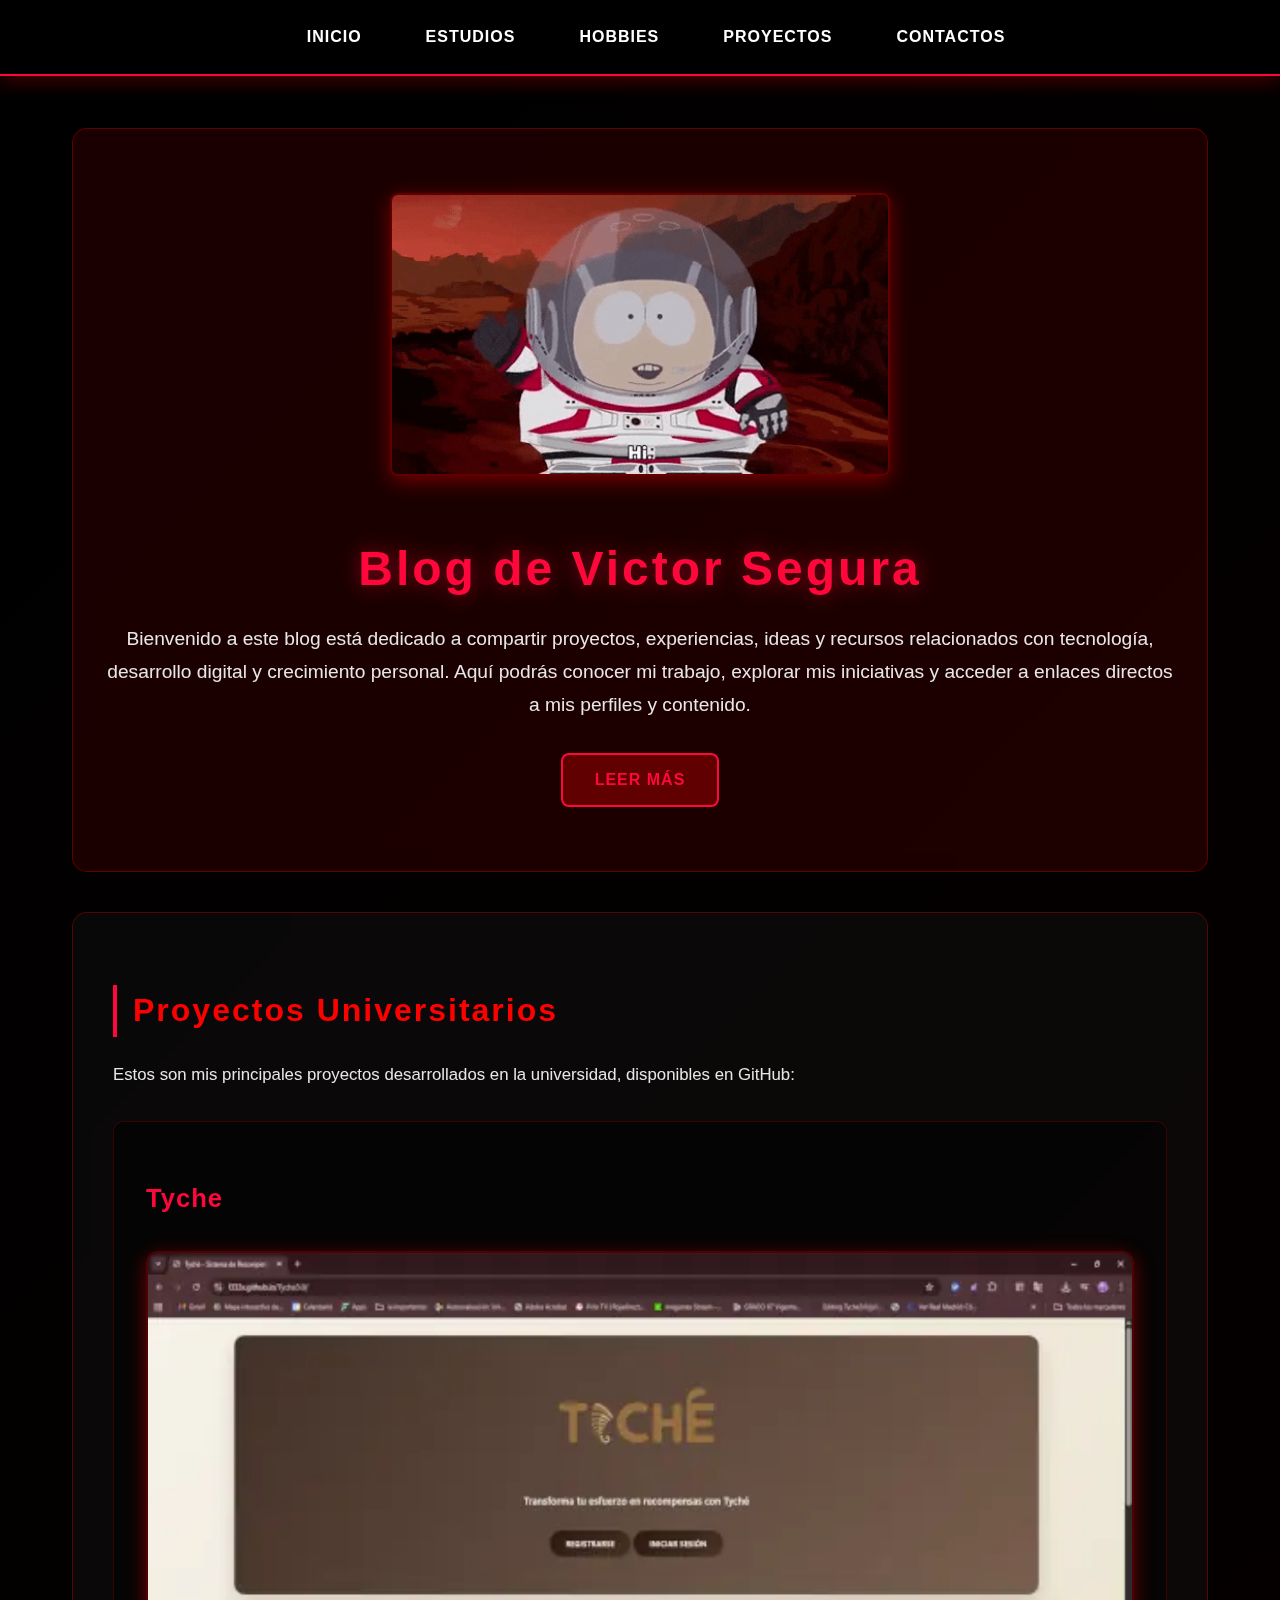
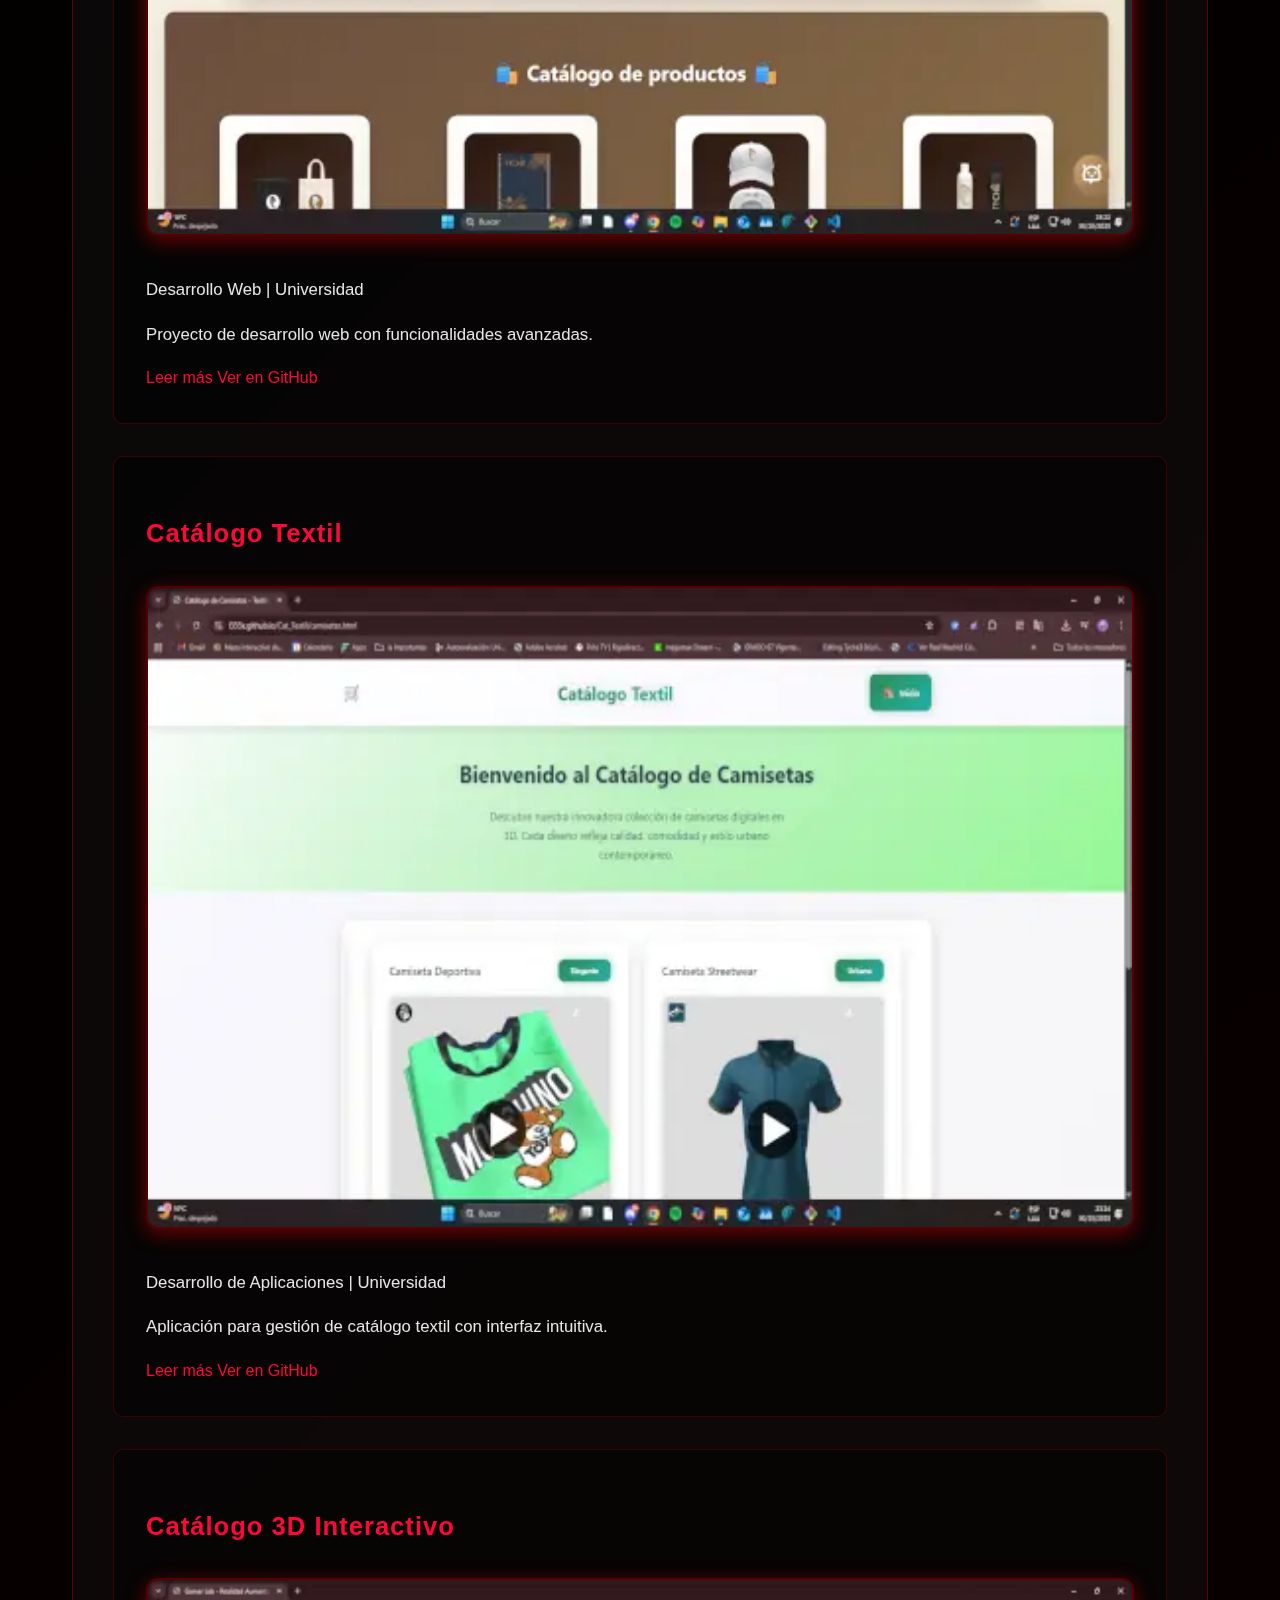
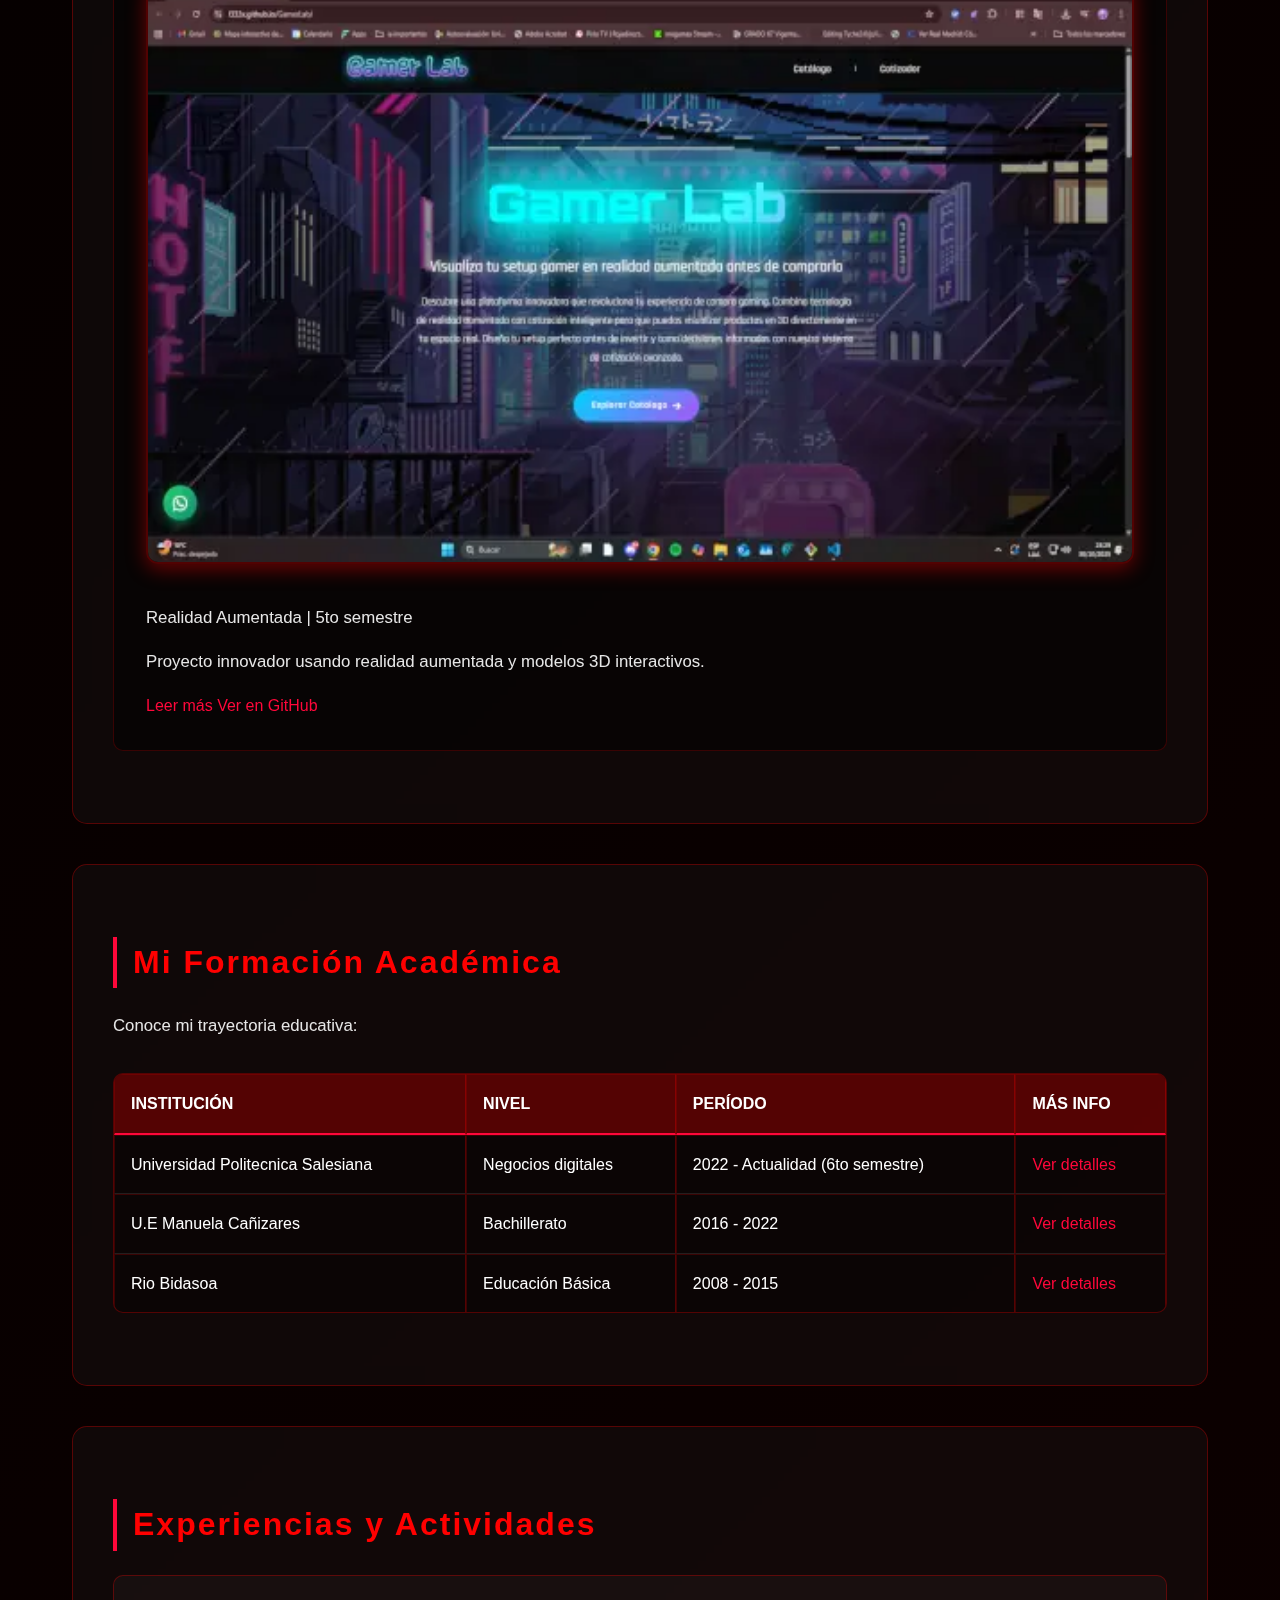
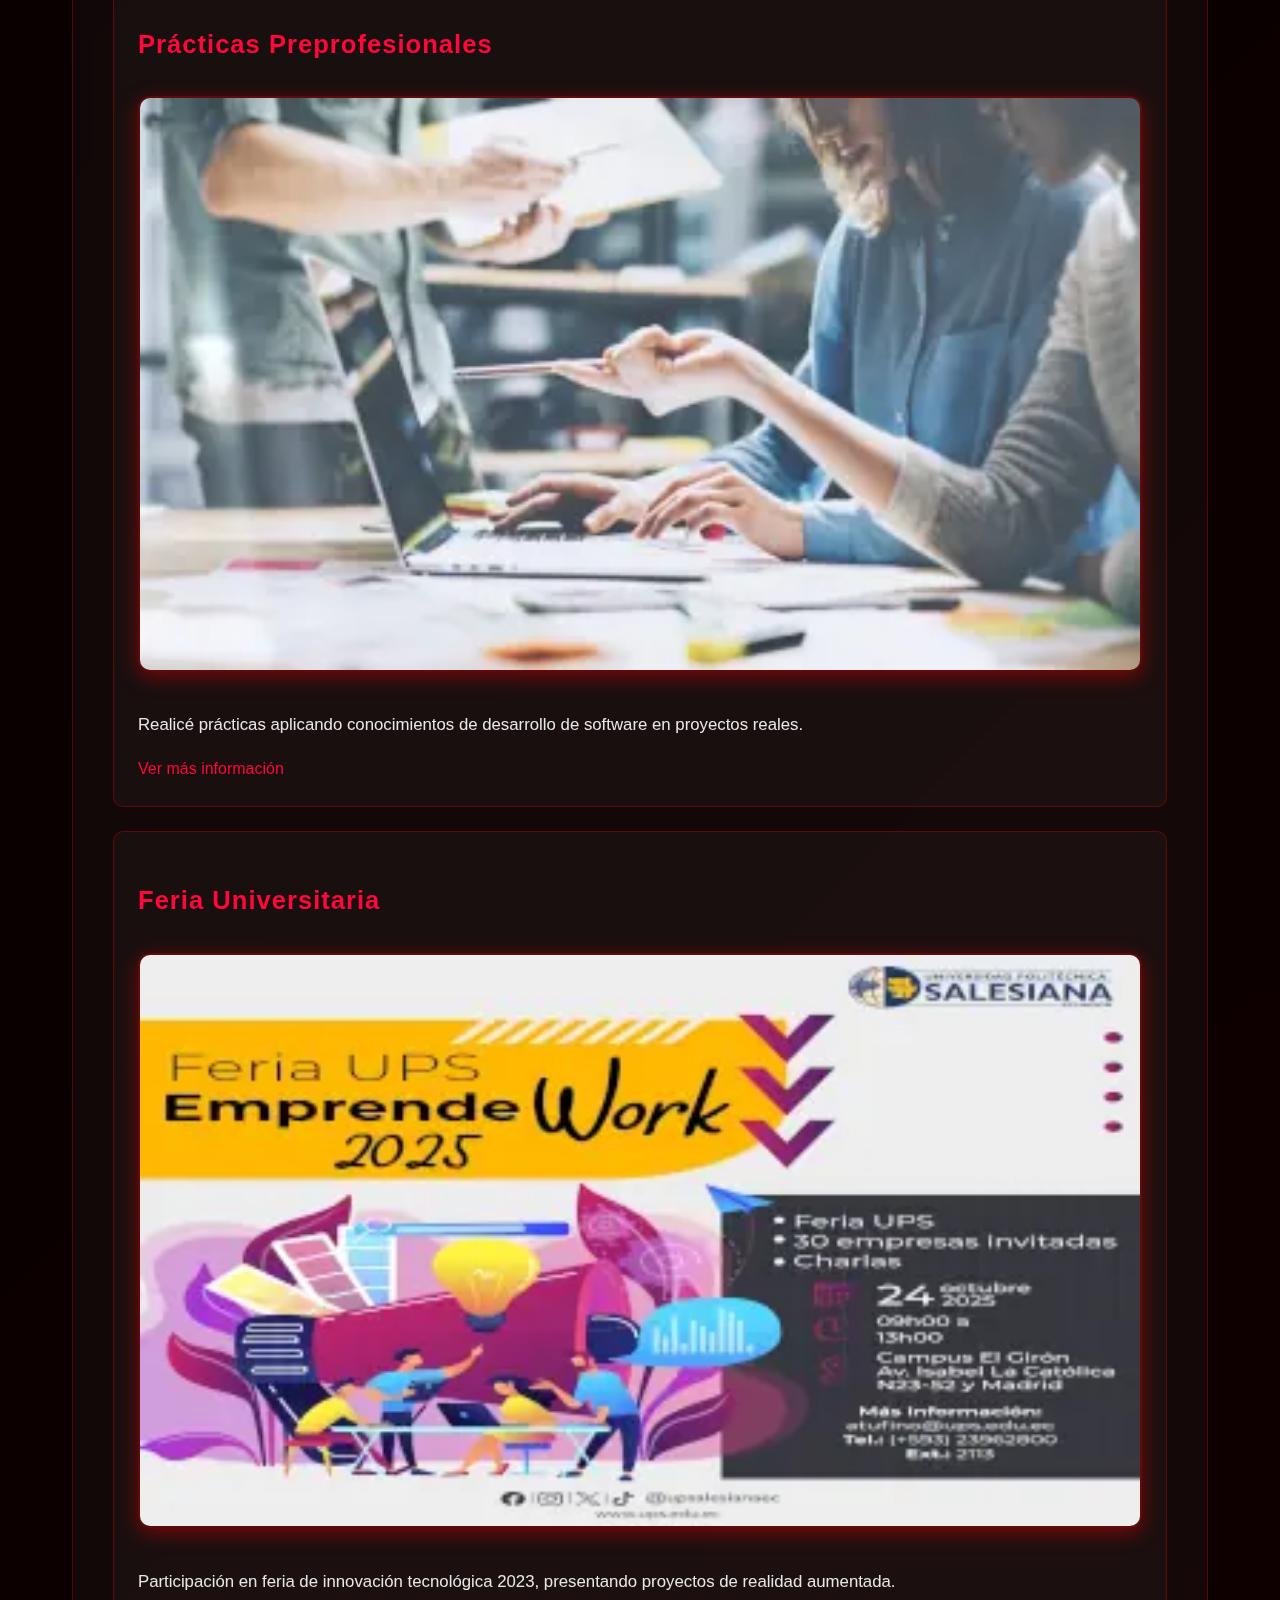
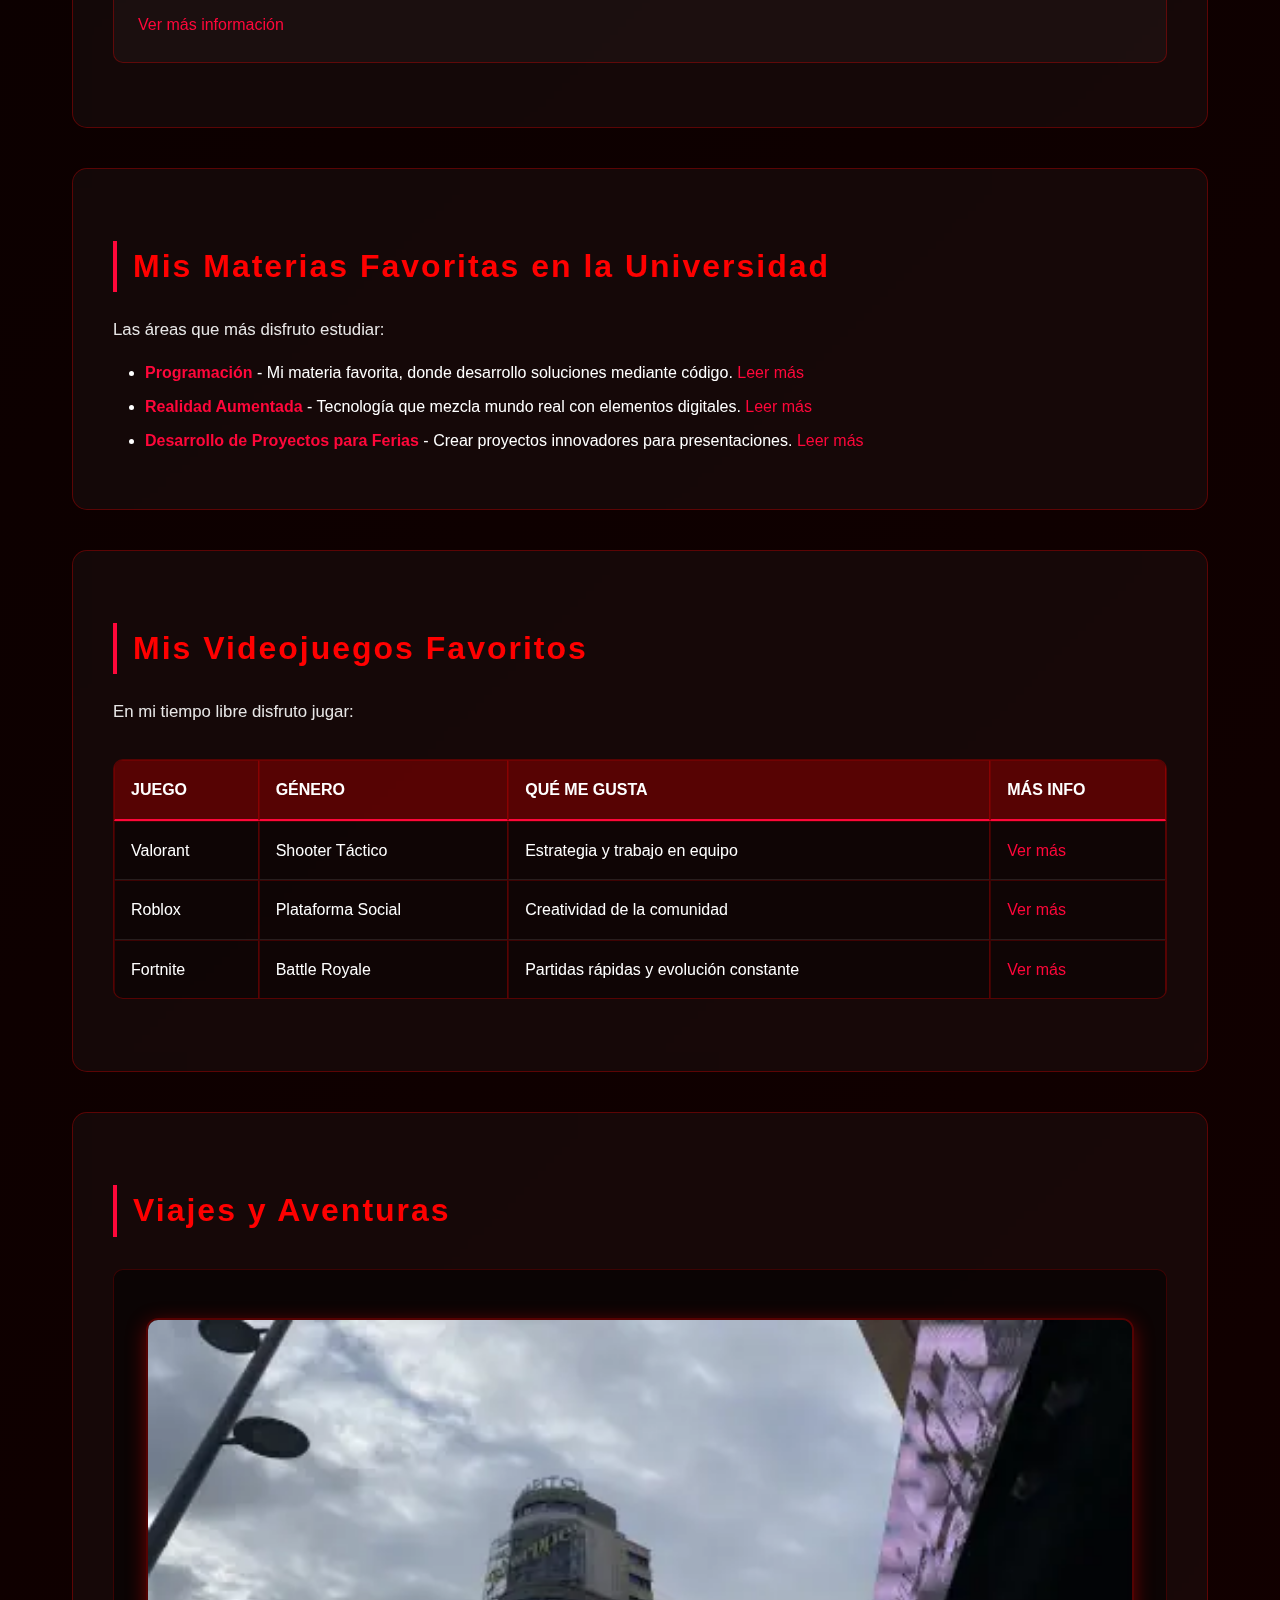
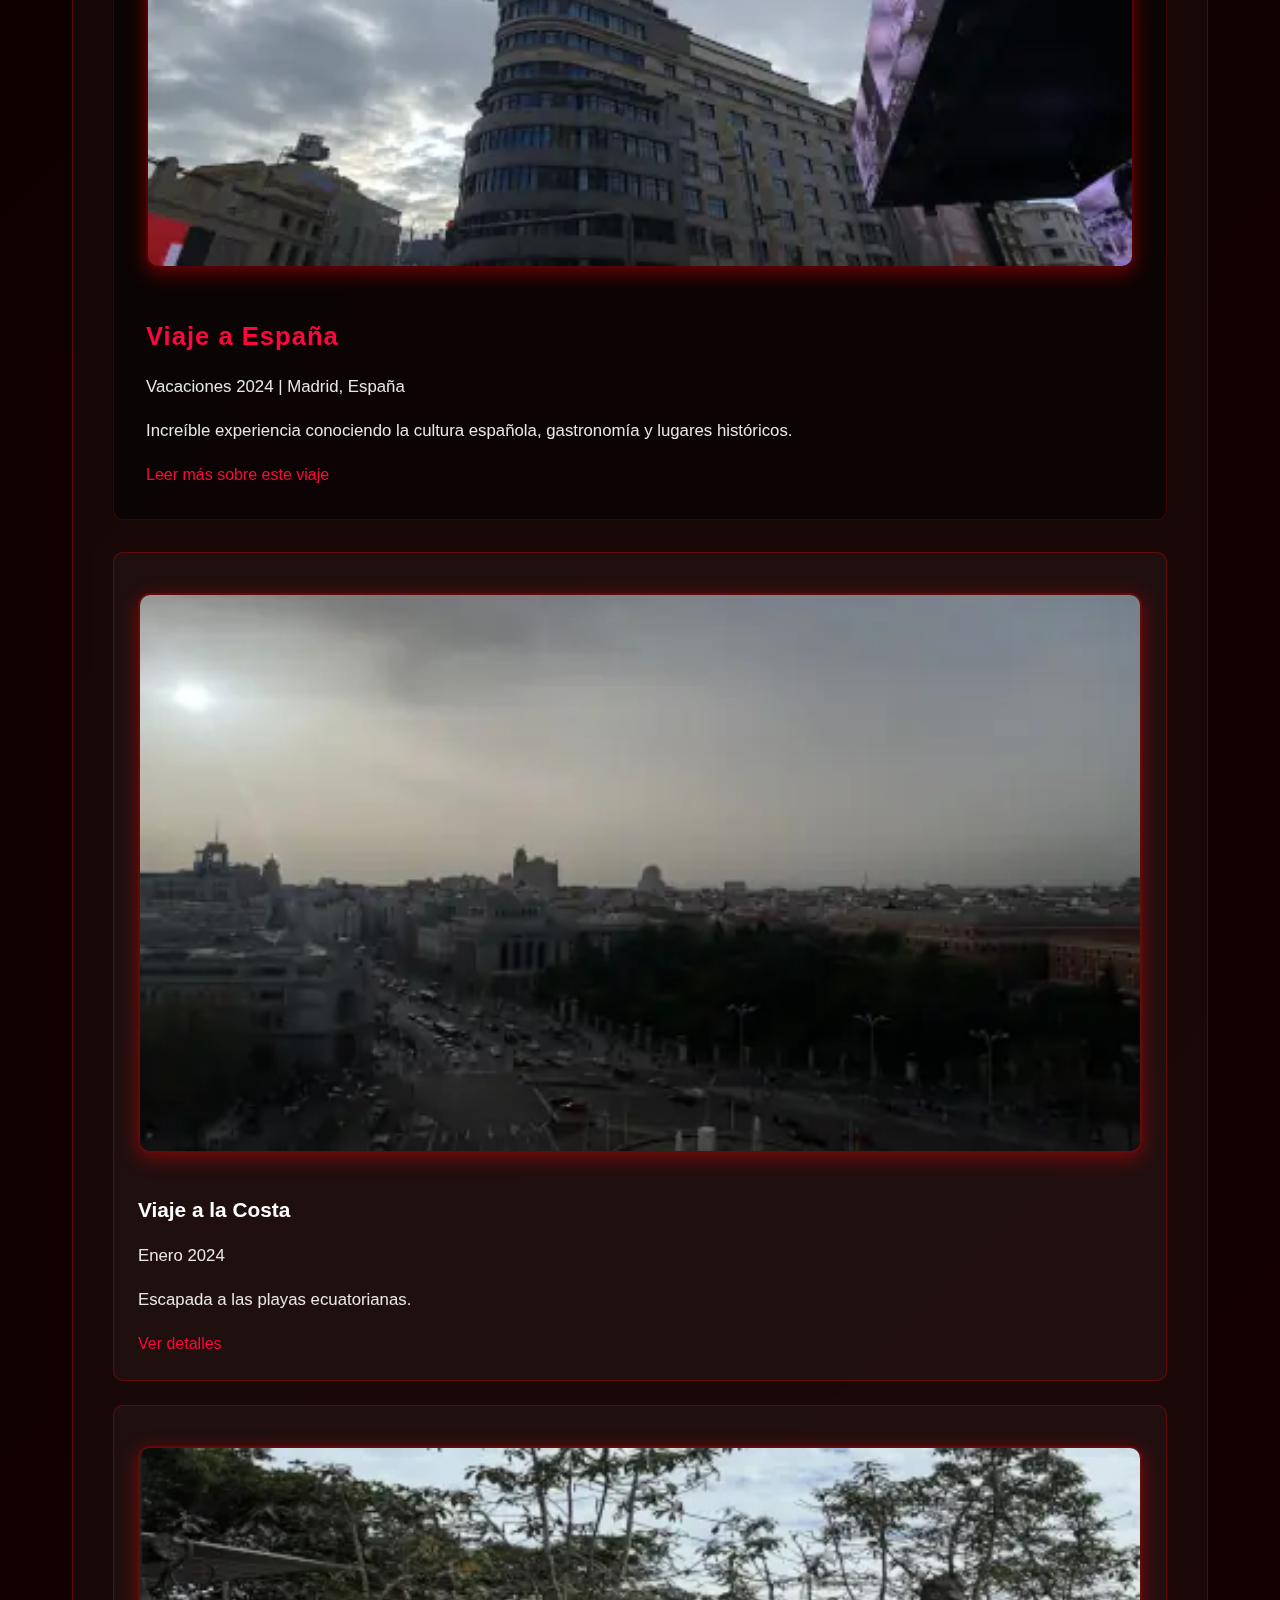
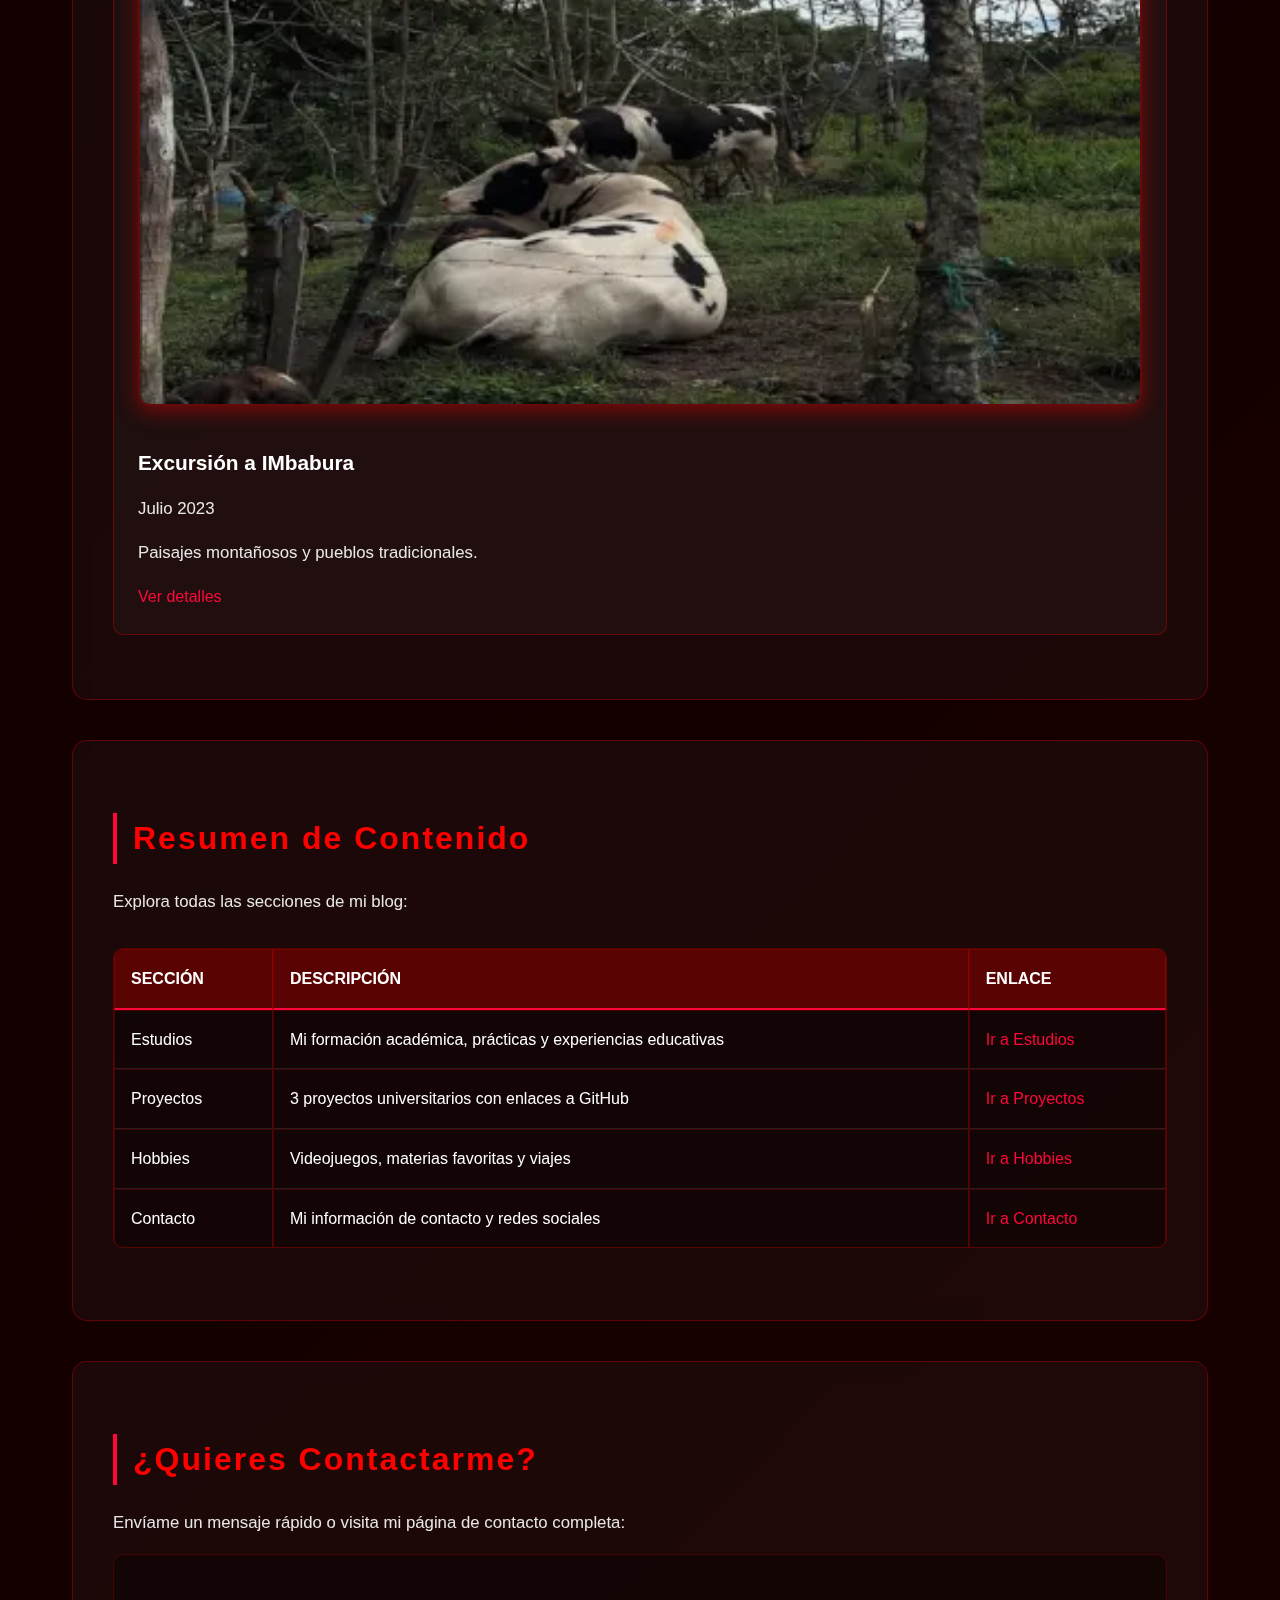
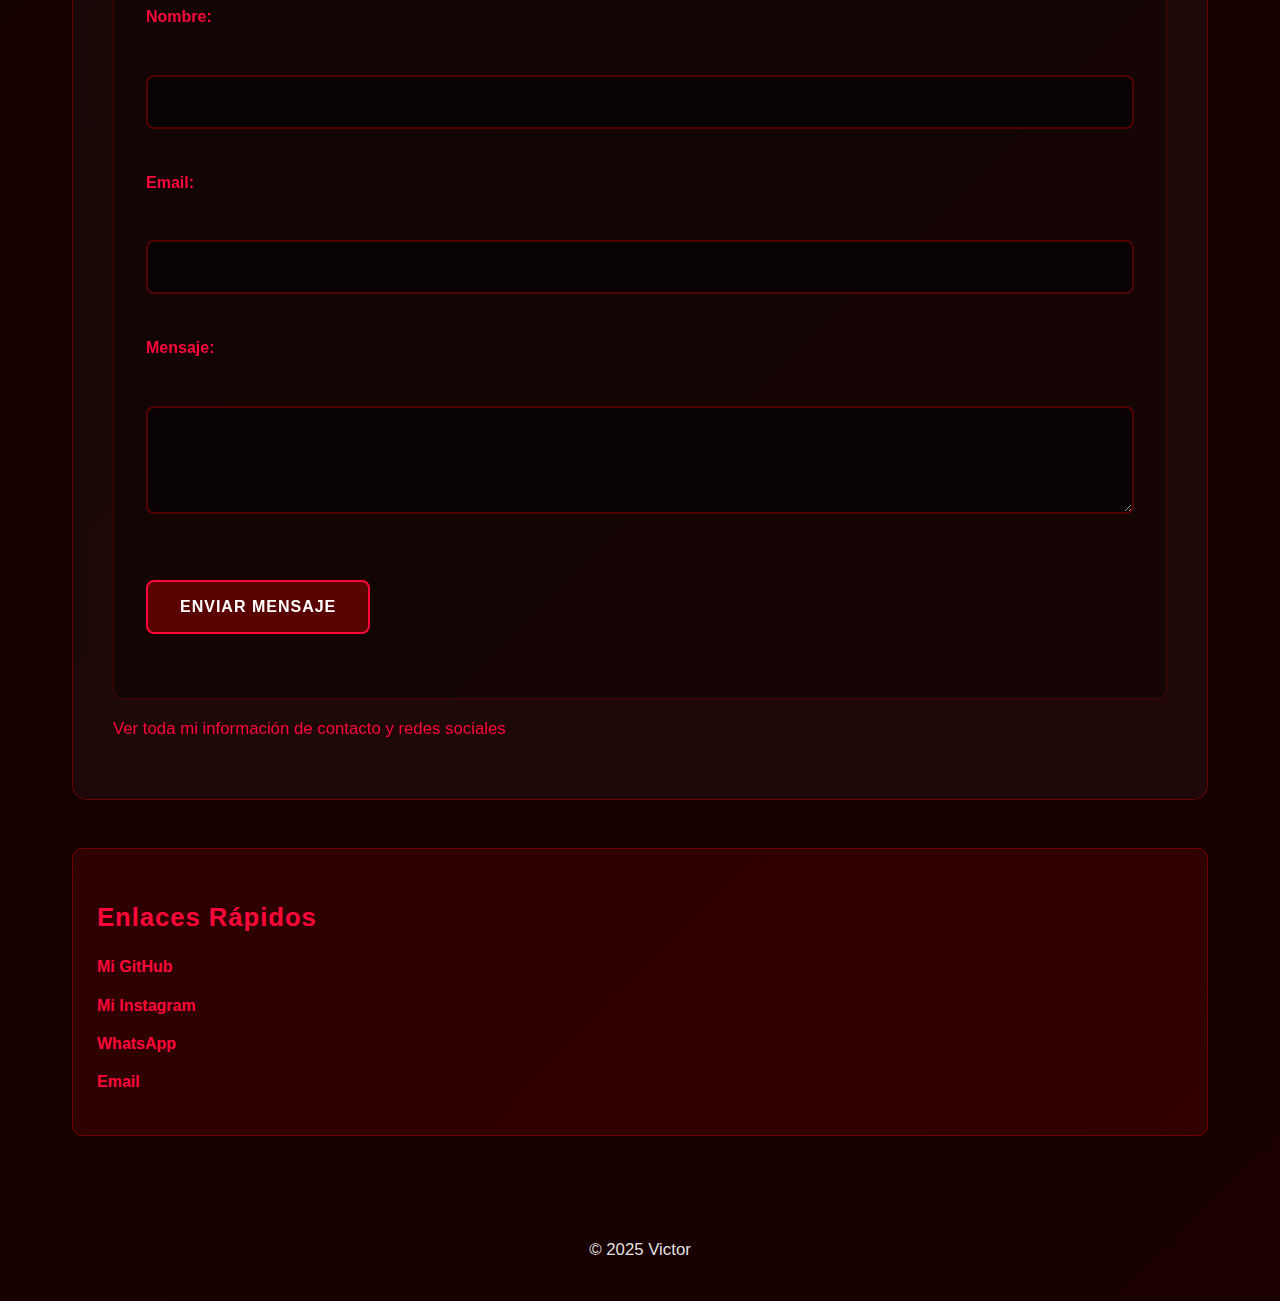
<file: index.html>
<!DOCTYPE html>
<html lang="es">

<head>
    <meta charset="UTF-8">
    <meta name="viewport" content="width=device-width, initial-scale=1.0">
    <title>Blog de Victor Segura</title>
    <link rel="stylesheet" href="css/index.css">
    <link rel="icon" href="scr/blogvash.png" type="image/png">

</head>

<body>
    <nav>
        <ul>
            <!--Crear barra de navegacion del sitio-->
            <li><a href="#">Inicio</a></li>
            <li><a href="estudios.html">Estudios</a></li>
            <li><a href="hobbies.html">Hobbies</a></li>
            <li><a href="proyectos.html">Proyectos</a></li>
            <li><a href="contacto.html">Contactos</a></li>
        </ul>
    </nav>
    <main>
        <section id="bienvenido">
            <img src="scr/fondo.gif" alt="Imagen de presentación"
                style="width: 500px; border-radius: 8px; margin-bottom: 15px;">

            <h1>Blog de Victor Segura</h1>

            <p></p>
            <p>
                Bienvenido a este blog está dedicado a compartir proyectos, experiencias, ideas y recursos relacionados
                con
                tecnología, desarrollo digital y crecimiento personal. Aquí podrás conocer mi trabajo,
                explorar mis iniciativas y acceder a enlaces directos a mis perfiles y contenido.
            </p>

            <button><a href="https://linktr.ee/vashitoooo" class="btn-leer-mas">Leer más</a> </button>
        </section>

        </section>

        <!-- Sección de Proyectos Universitarios -->
        <section id="proyectos-universitarios">
            <h2>Proyectos Universitarios</h2>
            <p>Estos son mis principales proyectos desarrollados en la universidad, disponibles en GitHub:
            </p>

            <article>

                <h3>Tyche</h3>
                <img src="scr/tyche.webp" alt="Proyecto Tyche" height="250" weight="335">
                <p>Desarrollo Web | Universidad</p>
                <p>Proyecto de desarrollo web con funcionalidades avanzadas.</p>
                <a href="proyectos.html#proyecto1">Leer más</a>
                <a href="https://l333x.github.io/Tyche3.0/" target="_blank">Ver en GitHub</a>
            </article>

            <article>
                <h3>Catálogo Textil</h3>
                <img src="scr/text.webp" alt="Catálogo Textil" height="250" weight="335">
                <p>Desarrollo de Aplicaciones | Universidad</p>
                <p>Aplicación para gestión de catálogo textil con interfaz intuitiva.</p>
                <a href="proyectos.html#proyecto2">Leer más</a>
                <a href="https://l333x.github.io/Cat_Textil/" target="_blank">Ver en GitHub</a>
            </article>

            <article>

                <h3>Catálogo 3D Interactivo</h3>
                <img src="scr/gamer.webp" alt="Catálogo 3D Interactivo" height="250" weight="335">
                <p>Realidad Aumentada | 5to semestre</p>
                <p>Proyecto innovador usando realidad aumentada y modelos 3D interactivos.</p>
                <a href="proyectos.html#proyecto3">Leer más</a>
                <a href="https://l333x.github.io/GamerLab/" target="_blank">Ver en
                    GitHub</a>
            </article>
        </section>

        <!-- Sección de Formación Académica usando Tabla -->
        <section id="formacion">
            <h2>Mi Formación Académica</h2>
            <p>Conoce mi trayectoria educativa:</p>

            <table border="1">
                <thead>
                    <tr>
                        <th>Institución</th>
                        <th>Nivel</th>
                        <th>Período</th>
                        <th>Más Info</th>
                    </tr>
                </thead>
                <tbody>
                    <tr>
                        <td>Universidad Politecnica Salesiana</td>
                        <td>Negocios digitales</td>
                        <td>2022 - Actualidad (6to semestre)</td>
                        <td><a href="estudios.html#universidad">Ver detalles</a></td>
                    </tr>
                    <tr>
                        <td>U.E Manuela Cañizares</td>
                        <td>Bachillerato</td>
                        <td>2016 - 2022</td>
                        <td><a href="estudios.html#colegio">Ver detalles</a></td>
                    </tr>
                    <tr>
                        <td>Rio Bidasoa</td>
                        <td>Educación Básica</td>
                        <td>2008 - 2015</td>
                        <td><a href="estudios.html#escuela">Ver detalles</a></td>
                    </tr>
                </tbody>
            </table>
        </section>

        <!-- Sección de Experiencias y Actividades -->
        <section id="experiencias">
            <h2>Experiencias y Actividades</h2>

            <aside>
                <h3>Prácticas Preprofesionales</h3>
                <img src="scr/practicas.webp" alt="Prácticas" height="250" weight="335">
                <p>Realicé prácticas aplicando conocimientos de desarrollo de software en proyectos reales.
                </p>
                <a href="estudios.html#practicas">Ver más información</a>
            </aside>

            <aside>
                <h3>Feria Universitaria</h3>
                <img src="scr/feria.webp" alt="Feria" height="250" weight="335">
                <p>Participación en feria de innovación tecnológica 2023, presentando proyectos de realidad
                    aumentada.</p>
                <a href="estudios.html#feria-universitaria">Ver más información</a>
            </aside>
        </section>

        <!-- Sección de Materias Favoritas usando Lista -->
        <section id="materias-favoritas">
            <h2>Mis Materias Favoritas en la Universidad</h2>
            <p>Las áreas que más disfruto estudiar:</p>

            <ul>
                <li>
                    <strong>Programación</strong> - Mi materia favorita, donde desarrollo soluciones
                    mediante código.
                    <a href="hobbies.html#programacion">Leer más</a>
                </li>
                <li>
                    <strong>Realidad Aumentada</strong> - Tecnología que mezcla mundo real con elementos
                    digitales.
                    <a href="hobbies.html#realidad-aumentada">Leer más</a>
                </li>
                <li>
                    <strong>Desarrollo de Proyectos para Ferias</strong> - Crear proyectos innovadores para
                    presentaciones.
                    <a href="hobbies.html#proyectos-ferias">Leer más</a>
                </li>
            </ul>
        </section>

        <!-- Sección de Videojuegos -->
        <section id="videojuegos">
            <h2>Mis Videojuegos Favoritos</h2>
            <p>En mi tiempo libre disfruto jugar:</p>

            <table border="1">
                <thead>
                    <tr>
                        <th>Juego</th>
                        <th>Género</th>
                        <th>Qué me gusta</th>
                        <th>Más Info</th>
                    </tr>
                </thead>
                <tbody>
                    <tr>
                        <td>Valorant</td>
                        <td>Shooter Táctico</td>
                        <td>Estrategia y trabajo en equipo</td>
                        <td><a href="hobbies.html#valorant">Ver más</a></td>
                    </tr>
                    <tr>
                        <td>Roblox</td>
                        <td>Plataforma Social</td>
                        <td>Creatividad de la comunidad</td>
                        <td><a href="hobbies.html#roblox">Ver más</a></td>
                    </tr>
                    <tr>
                        <td>Fortnite</td>
                        <td>Battle Royale</td>
                        <td>Partidas rápidas y evolución constante</td>
                        <td><a href="hobbies.html#fortnite">Ver más</a></td>
                    </tr>
                </tbody>
            </table>
        </section>

        <!-- Sección de Viajes y Aventuras -->
        <section id="viajes">
            <h2>Viajes y Aventuras</h2>

            <article>
                <img src="scr/mad.webp" alt="Viaje a España" height="250" weight="335">
                <h3>Viaje a España</h3>
                <p>Vacaciones 2024 | Madrid, España</p>
                <p>Increíble experiencia conociendo la cultura española, gastronomía y lugares históricos.
                </p>
                <a href="hobbies.html#viaje1">Leer más sobre este viaje</a>
            </article>

            <aside>
                <img src="scr/mad2.webp" alt="Viaje a la Costa" height="250" weight="335">
                <h4>Viaje a la Costa</h4>
                <p>Enero 2024</p>
                <p>Escapada a las playas ecuatorianas.</p>
                <a href="hobbies.html#viaje2">Ver detalles</a>
            </aside>

            <aside>
                <img src="scr/imb.webp" alt="Excursión a la Sierra" height="250" weight="335">
                <h4>Excursión a IMbabura</h4>
                <p>Julio 2023</p>
                <p>Paisajes montañosos y pueblos tradicionales.</p>
                <a href="hobbies.html#viaje3">Ver detalles</a>
            </aside>

        </section>

        <!-- Sección de Resumen con Tabla -->
        <section id="resumen">
            <h2>Resumen de Contenido</h2>
            <p>Explora todas las secciones de mi blog:</p>

            <table border="1">
                <thead>
                    <tr>
                        <th>Sección</th>
                        <th>Descripción</th>
                        <th>Enlace</th>
                    </tr>
                </thead>
                <tbody>
                    <tr>
                        <td>Estudios</td>
                        <td>Mi formación académica, prácticas y experiencias educativas</td>
                        <td><a href="estudios.html">Ir a Estudios</a></td>
                    </tr>
                    <tr>
                        <td>Proyectos</td>
                        <td>3 proyectos universitarios con enlaces a GitHub</td>
                        <td><a href="proyectos.html">Ir a Proyectos</a></td>
                    </tr>
                    <tr>
                        <td>Hobbies</td>
                        <td>Videojuegos, materias favoritas y viajes</td>
                        <td><a href="hobbies.html">Ir a Hobbies</a></td>
                    </tr>
                    <tr>
                        <td>Contacto</td>
                        <td>Mi información de contacto y redes sociales</td>
                        <td><a href="contacto.html">Ir a Contacto</a></td>
                    </tr>
                </tbody>
            </table>
        </section>

        <!-- Sección de Contacto Rápido con Formulario -->
        <section id="contacto-rapido">
            <h2>¿Quieres Contactarme?</h2>
            <p>Envíame un mensaje rápido o visita mi página de contacto completa:</p>

            <form>
                <p>
                    <label for="nombre">Nombre:</label><br>
                    <input type="text" id="nombre" name="nombre" required>
                </p>

                <p>
                    <label for="email">Email:</label><br>
                    <input type="email" id="email" name="email" required>
                </p>

                <p>
                    <label for="mensaje-rapido">Mensaje:</label><br>
                    <textarea id="mensaje-rapido" name="mensaje-rapido" rows="4" required></textarea>
                </p>

                <p>
                    <button type="submit">Enviar Mensaje</button>
                </p>
            </form>

            <p><a href="contacto.html">Ver toda mi información de contacto y redes sociales</a></p>
        </section>

        <!-- Aside con Links Rápidos -->
        <aside id="links-rapidos">
            <h3>Enlaces Rápidos</h3>
            <ul>
                <li><a href="https://github.com/tuusuario" target="_blank">Mi GitHub</a></li>
                <li><a href="https://instagram.com/tuusuario" target="_blank">Mi Instagram</a></li>
                <li><a href="https://wa.me/593999999999" target="_blank">WhatsApp</a></li>
                <li><a href="mailto:tuemail@ejemplo.com">Email</a></li>
            </ul>
        </aside>
    </main>

    <footer style="text-align: center; padding: 20px; color: #666;">
        <p>© 2025 Victor</p>
    </footer>
</body>

</html>
</file>
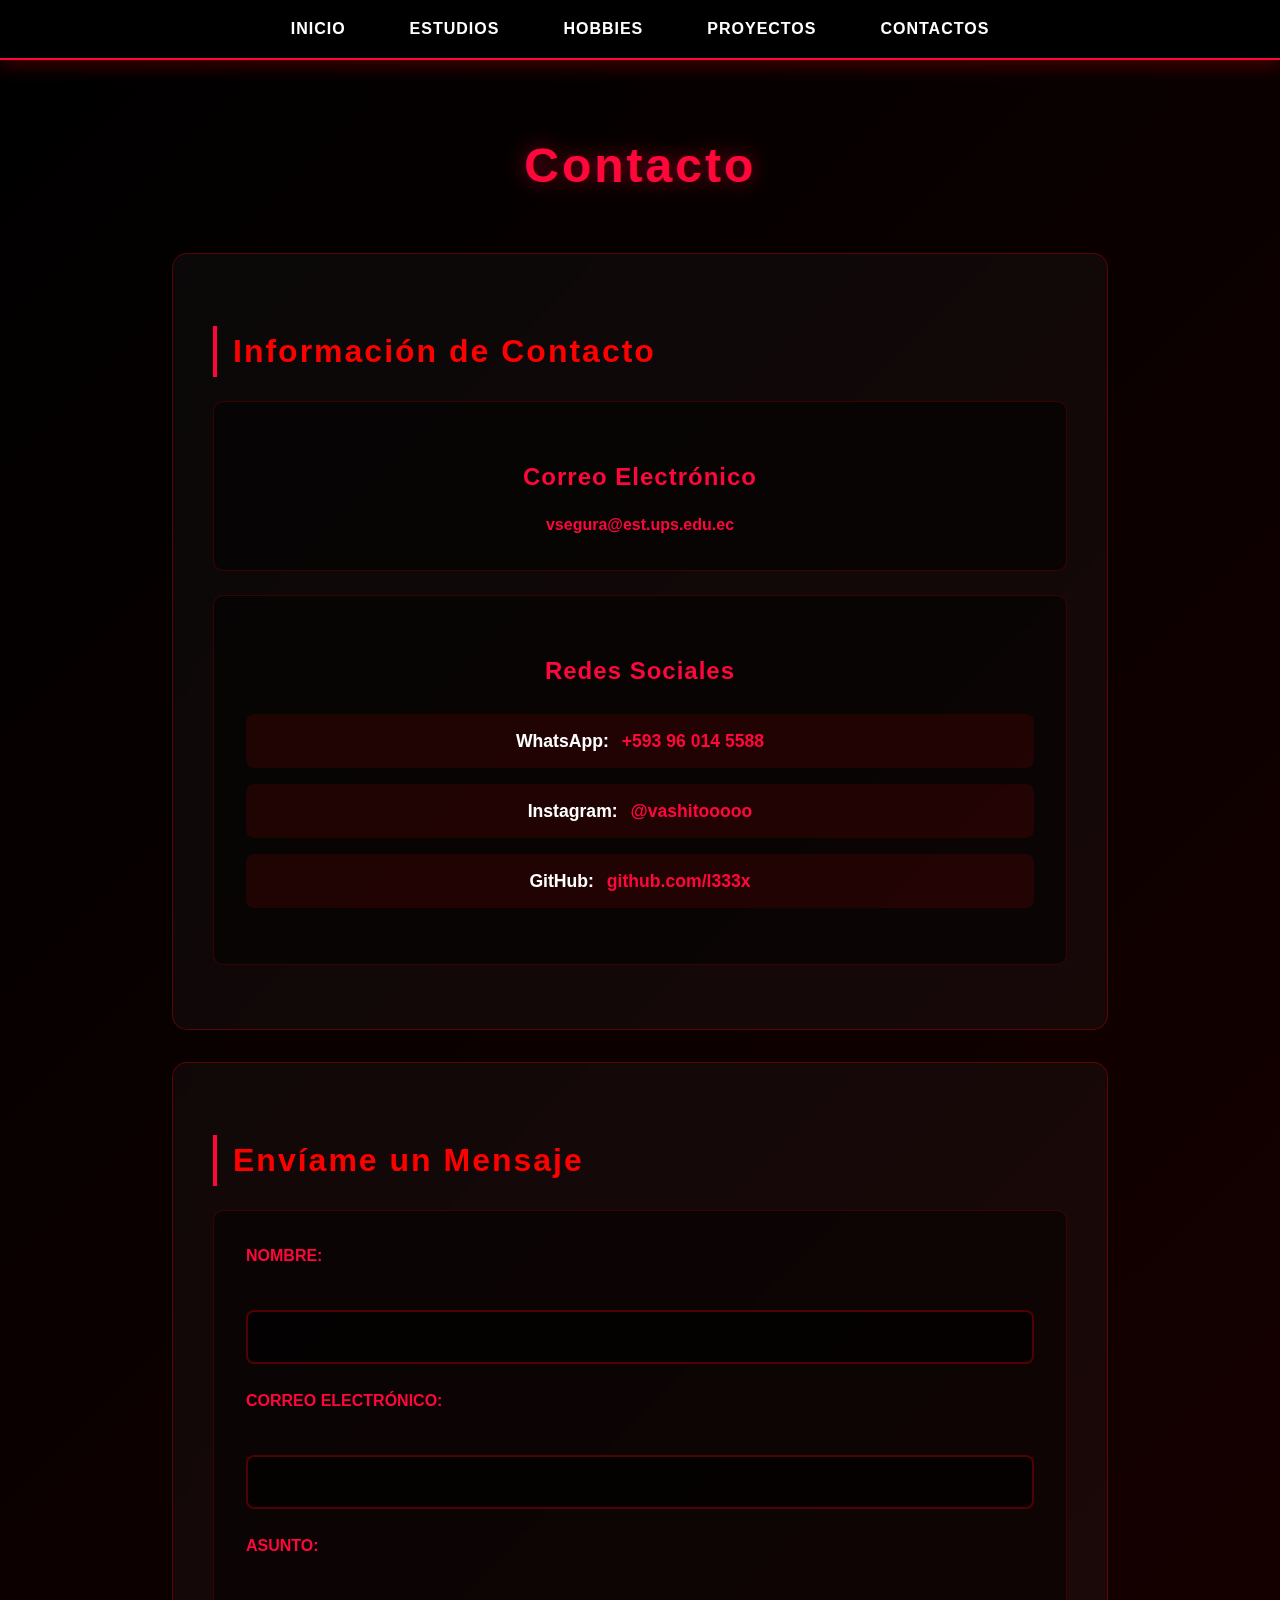
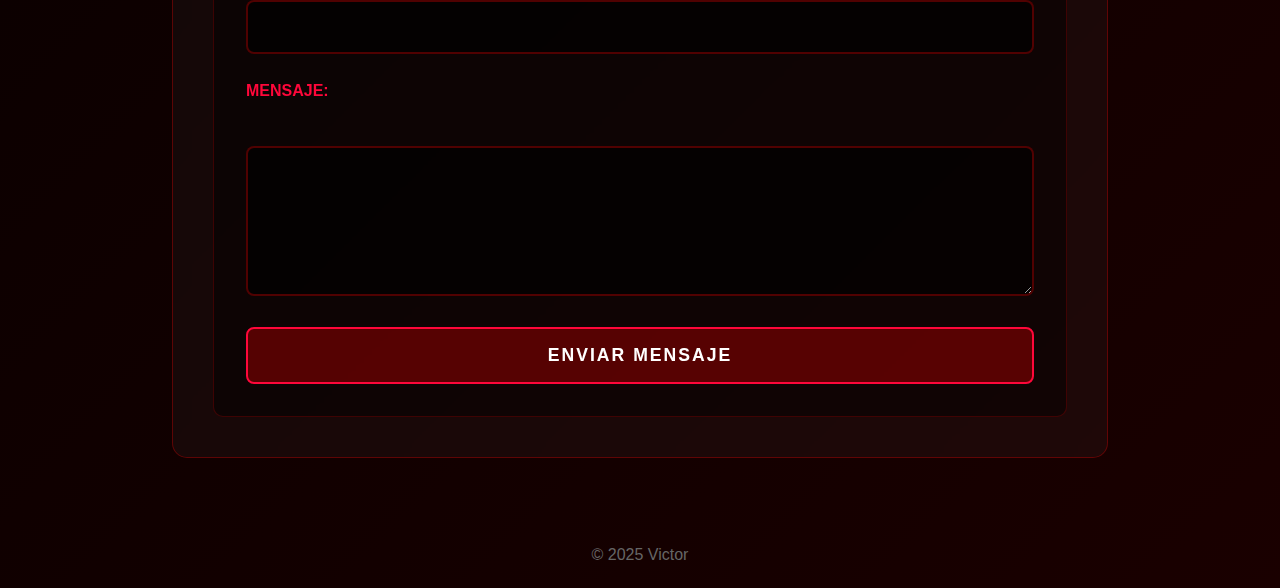
<file: contacto.html>
<!DOCTYPE html>
<html lang="es">

<head>
    <meta charset="UTF-8">
    <meta name="viewport" content="width=device-width, initial-scale=1.0">
    <title>Blog de Victor Segura - Contacto</title>
    <link rel="stylesheet" href="css/contacto.css">
    <link rel="icon" href="scr/blogvash.png" type="image/png">
</head>

<body>
    <nav>
        <ul>
            <!--Crear barra de navegacion del sitio-->
            <li><a href="index.html">Inicio</a></li>
            <li><a href="estudios.html">Estudios</a></li>
            <li><a href="hobbies.html">Hobbies</a></li>
            <li><a href="proyectos.html">Proyectos</a></li>
            <li><a href="#">Contactos</a></li>
        </ul>
        </ul>
    </nav>
    <main>
        <h1>Contacto</h1>

        <section id="informacion-contacto">
            <h2>Información de Contacto</h2>

            <article>
                <h3>Correo Electrónico</h3>
                <p>
                    <a href="mailto:vsegura@est.ups.edu.ec">vsegura@est.ups.edu.ec</a>
                </p>
            </article>

            <article>
                <h3>Redes Sociales</h3>
                <ul>
                    <li>
                        <strong>WhatsApp:</strong>
                        <a href="https://wa.me/593960145588" target="_blank">+593 96 014 5588</a>
                    </li>
                    <li>
                        <strong>Instagram:</strong>
                        <a href="https://www.instagram.com/vashitooooo?igsh=MzZidGlsMTV1ejNv&utm_source=qr"
                            target="_blank">@vashitooooo</a>
                    </li>
                    <li>
                        <strong>GitHub:</strong>
                        <a href="https://github.com/l333x" target="_blank">github.com/l333x</a>
                    </li>
                </ul>
            </article>
        </section>

        <section id="formulario-contacto">
            <h2>Envíame un Mensaje</h2>
            <form>
                <p>
                    <label for="nombre">Nombre:</label><br>
                    <input type="text" id="nombre" name="nombre" required>
                </p>

                <p>
                    <label for="email">Correo Electrónico:</label><br>
                    <input type="email" id="email" name="email" required>
                </p>

                <p>
                    <label for="asunto">Asunto:</label><br>
                    <input type="text" id="asunto" name="asunto" required>
                </p>

                <p>
                    <label for="mensaje">Mensaje:</label><br>
                    <textarea id="mensaje" name="mensaje" rows="5" required></textarea>
                </p>

                <p>
                    <button type="submit">Enviar Mensaje</button>
                </p>
            </form>
        </section>
    </main>

    <footer style="text-align: center; padding: 20px; color: #666;">
        <p>© 2025 Victor</p>
    </footer>
</body>

</html>
</file>
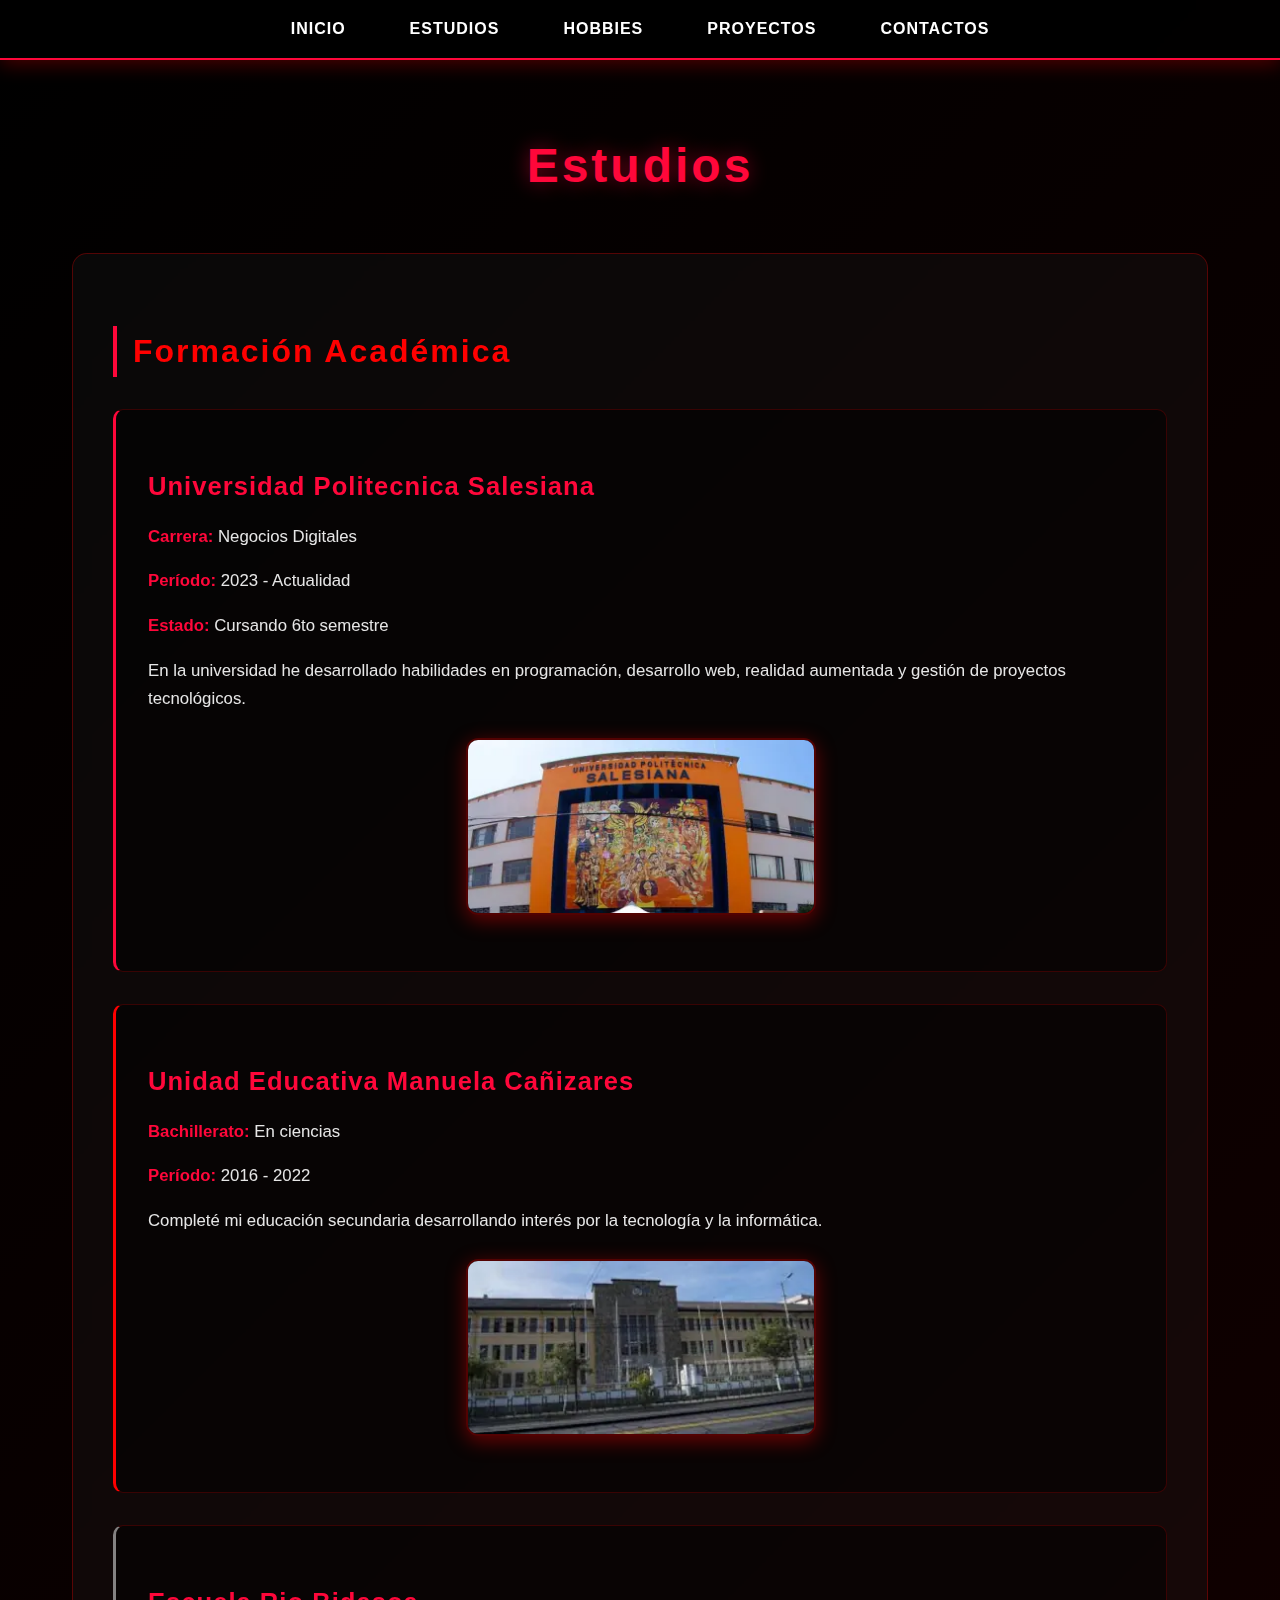
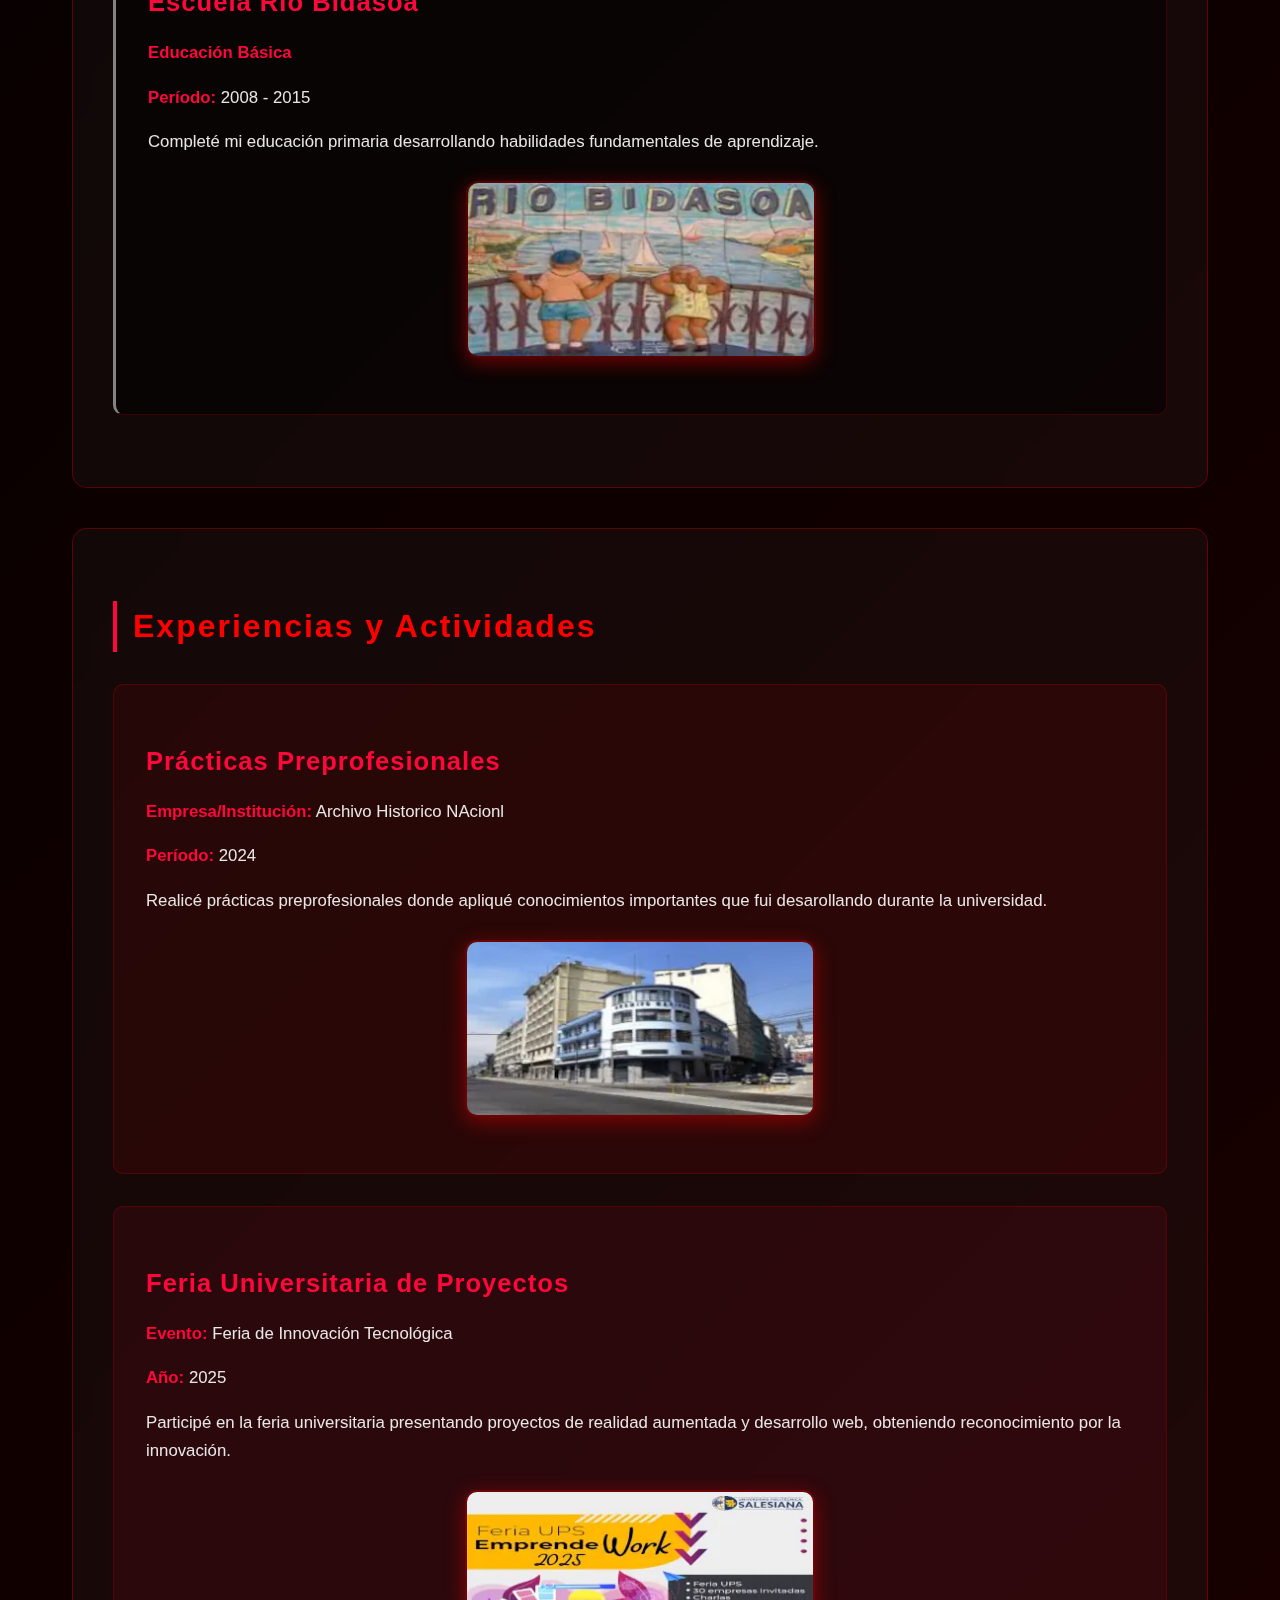
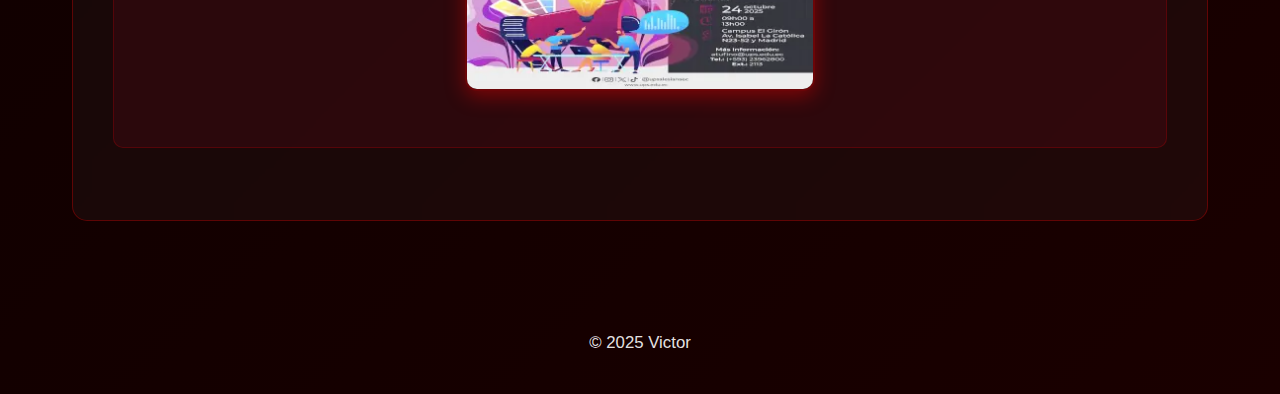
<file: estudios.html>
<!DOCTYPE html>
<html lang="es">

<head>
    <meta charset="UTF-8">
    <meta name="viewport" content="width=device-width, initial-scale=1.0">
    <title>Blog de Victor Segura - Estudios</title>
    <link rel="stylesheet" href="css/estudios.css">
    <link rel="icon" href="scr/blogvash.png" type="image/png">
</head>

<body>
    <nav>
        <ul>
            <!--Crear barra de navegacion del sitio-->
            <li><a href="index.html">Inicio</a></li>
            <li><a href="#">Estudios</a></li>
            <li><a href="hobbies.html">Hobbies</a></li>
            <li><a href="proyectos.html">Proyectos</a></li>
            <li><a href="contacto.html">Contactos</a></li>
        </ul>
        </ul>
    </nav>
    <main>
        <h1>Estudios</h1>

        <section id="formacion-academica">
            <h2>Formación Académica</h2>

            <article id="universidad">

                <h3>Universidad Politecnica Salesiana</h3>
                <p><strong>Carrera:</strong> Negocios Digitales</p>
                <p><strong>Período:</strong> 2023 - Actualidad</p>
                <p><strong>Estado:</strong> Cursando 6to semestre</p>
                <p>
                    En la universidad he desarrollado habilidades en programación, desarrollo web,
                    realidad aumentada y gestión de proyectos tecnológicos.
                </p>
                <img src="scr/uni.webp" alt="Universidad" width="350" height="175">
            </article>

            <article id="colegio">

                <h3>Unidad Educativa Manuela Cañizares</h3>
                <p><strong>Bachillerato:</strong> En ciencias</p>
                <p><strong>Período:</strong> 2016 - 2022</p>
                <p>
                    Completé mi educación secundaria desarrollando interés por la tecnología
                    y la informática.
                </p>
                <img src="scr/colegio.webp" alt="Colegio" width="350" height="175">
            </article>

            <article id="escuela">

                <h3>Escuela Rio Bidasoa</h3>
                <p><strong>Educación Básica</strong></p>
                <p><strong>Período:</strong> 2008 - 2015</p>
                <p>
                    Completé mi educación primaria desarrollando habilidades fundamentales
                    de aprendizaje.
                </p>
                <img src="scr/escuela.webp" alt="Escuela" width="350" height="175">
            </article>
        </section>

        <section id="experiencias">
            <h2>Experiencias y Actividades</h2>

            <article id="practicas">

                <h3>Prácticas Preprofesionales</h3>
                <p><strong>Empresa/Institución:</strong> Archivo Historico NAcionl</p>
                <p><strong>Período:</strong> 2024</p>
                <p>
                    Realicé prácticas preprofesionales donde apliqué conocimientos importantes
                    que fui desarollando durante la universidad.
                </p>
                <img src="scr/archivo.webp" alt="Prácticas Preprofesionales" width="350" height="175">
            </article>

            <article id="feria-universitaria">

                <h3>Feria Universitaria de Proyectos</h3>
                <p><strong>Evento:</strong> Feria de Innovación Tecnológica</p>
                <p><strong>Año:</strong> 2025</p>
                <p>
                    Participé en la feria universitaria presentando proyectos de realidad
                    aumentada y desarrollo web, obteniendo reconocimiento por la innovación.
                </p>
                <img src="scr/feria.webp" alt="Feria Universitaria" width="300" height="175">
            </article>
        </section>
    </main>

    <footer style="text-align: center; padding: 20px; color: #666;">
        <p>© 2025 Victor</p>
    </footer>
</body>

</html>
</file>
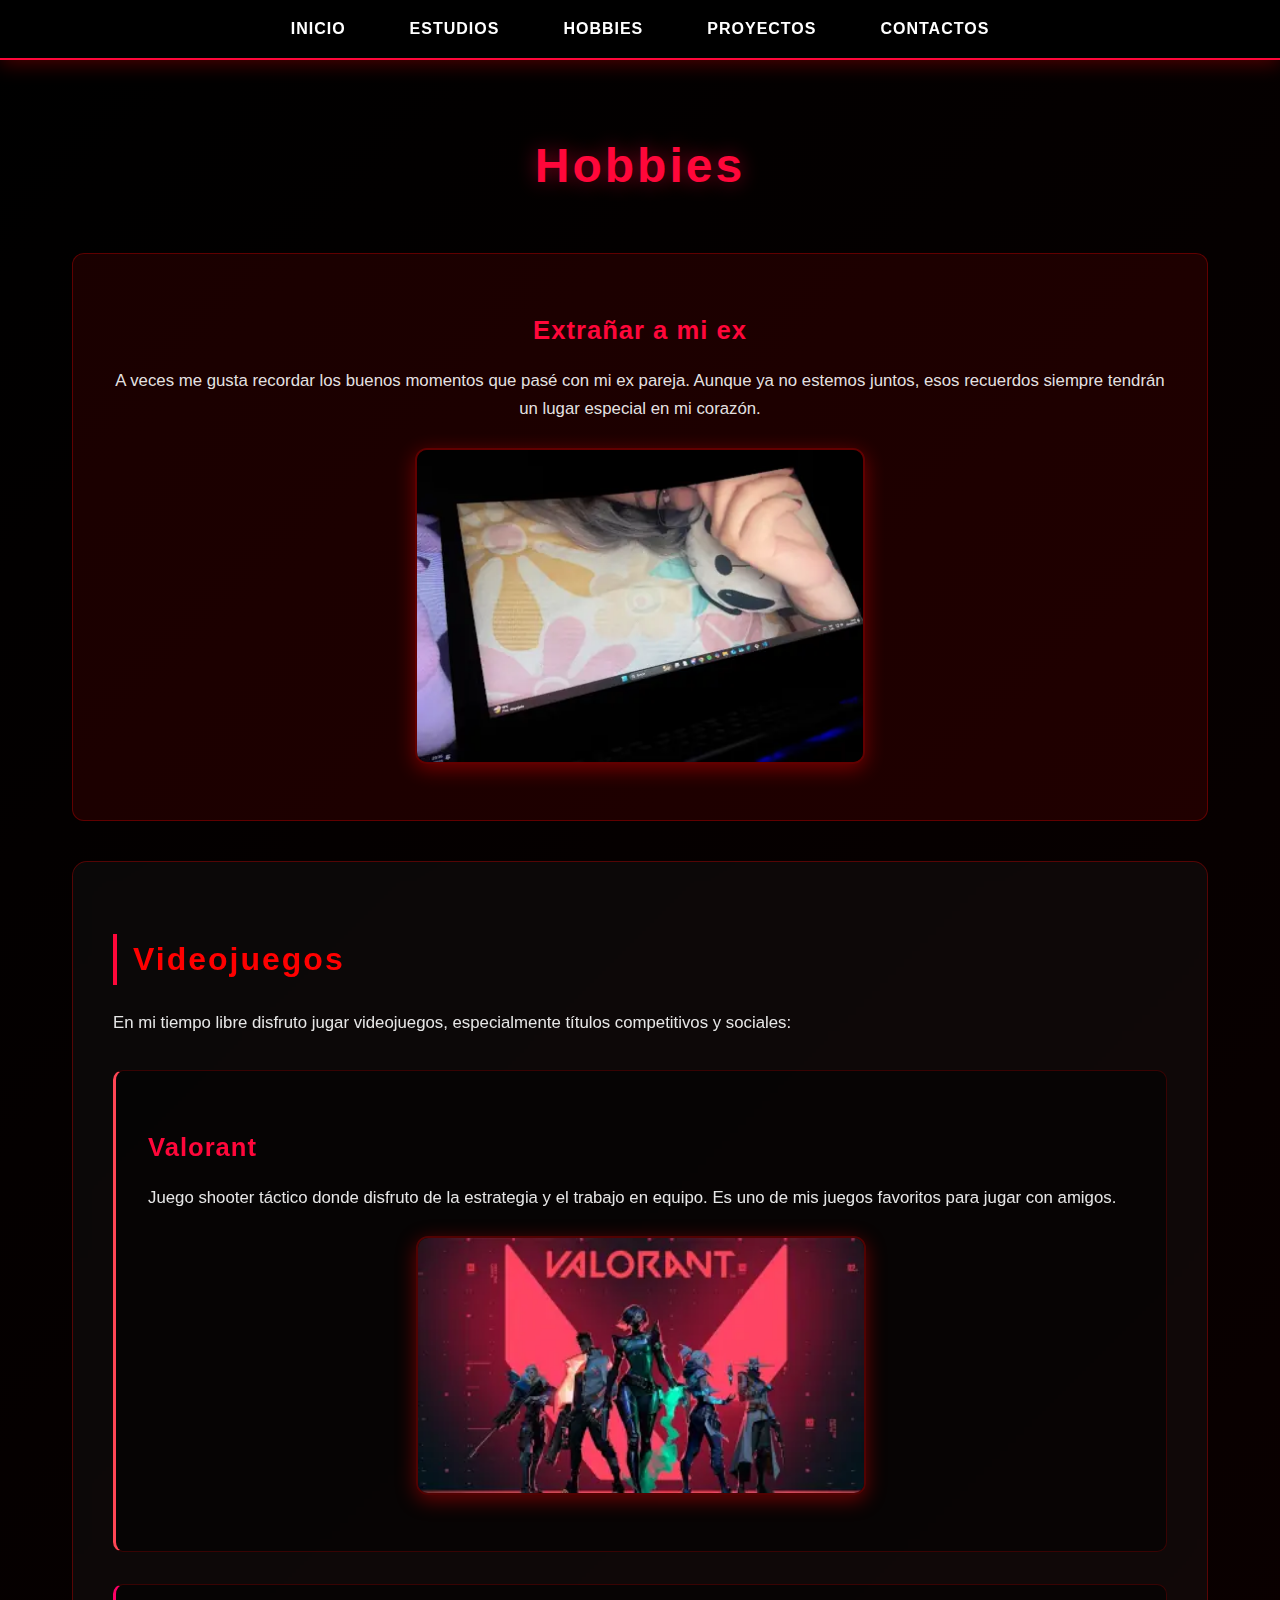
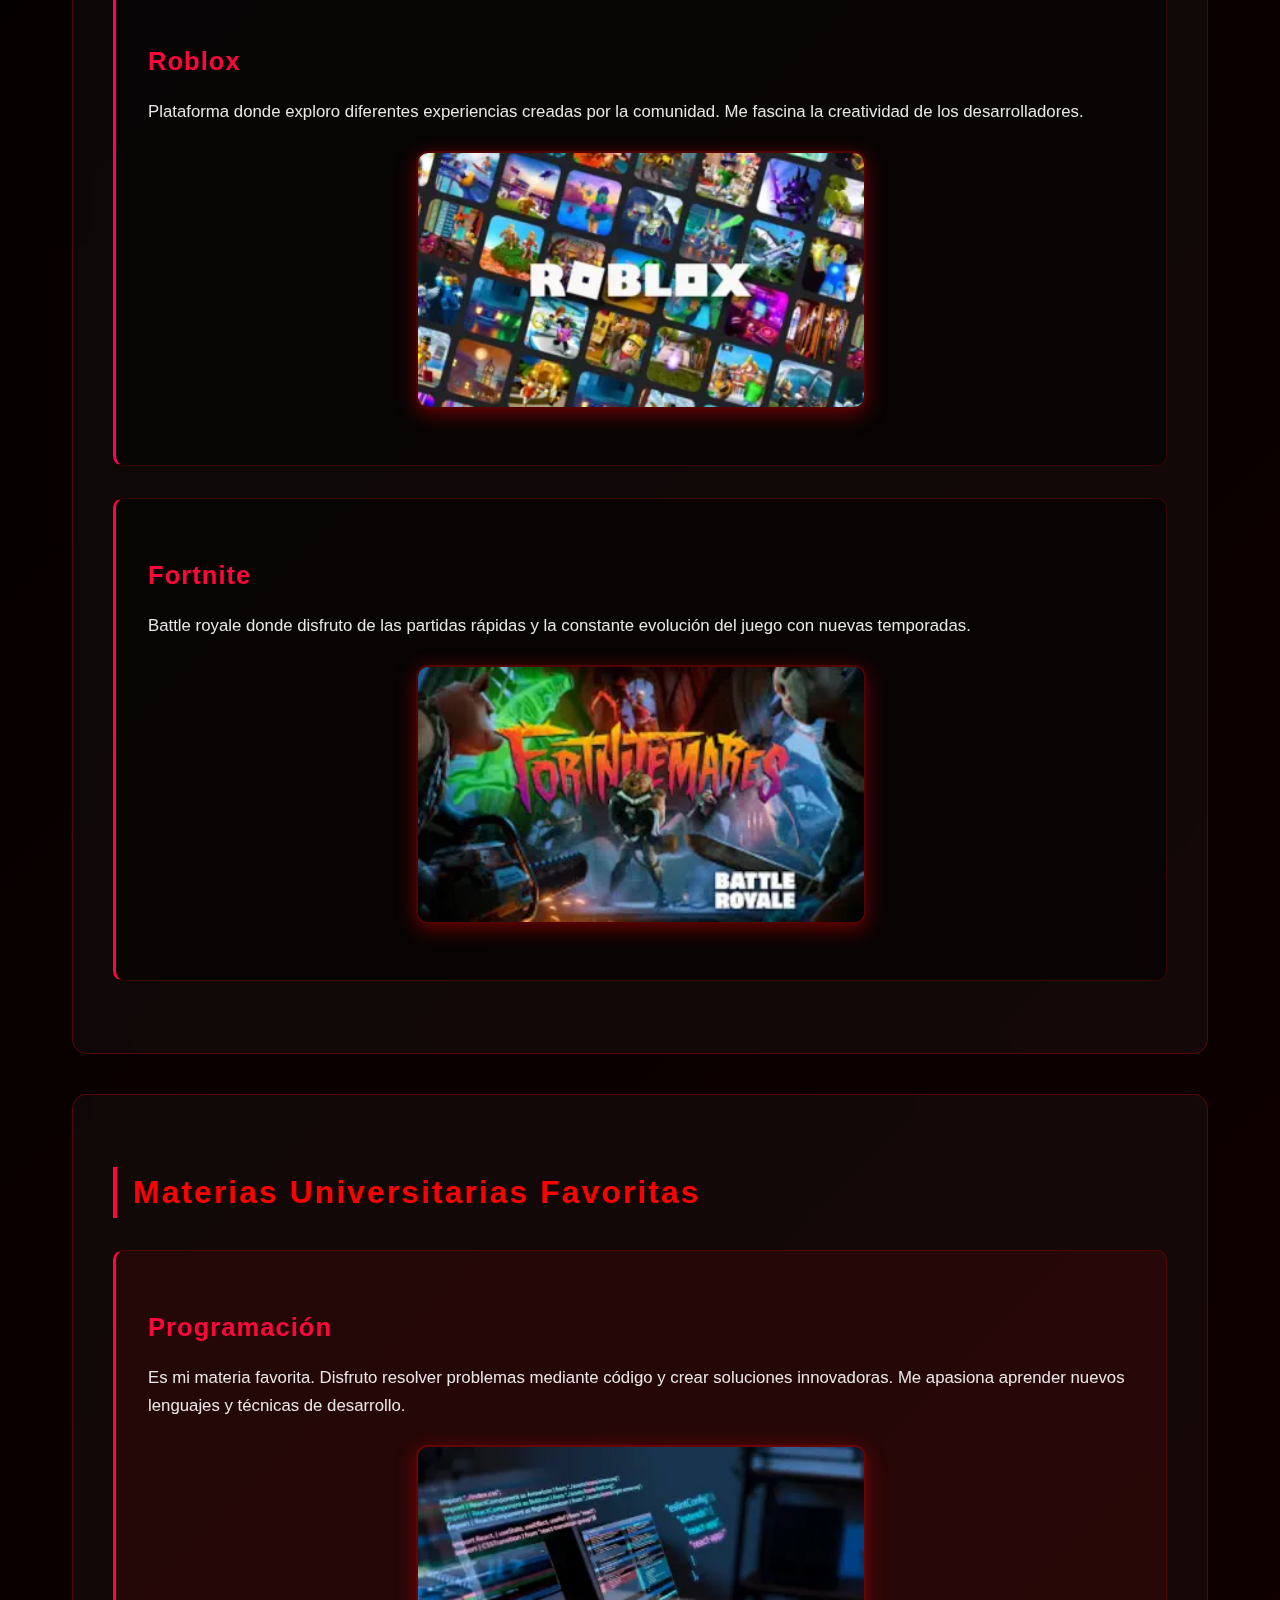
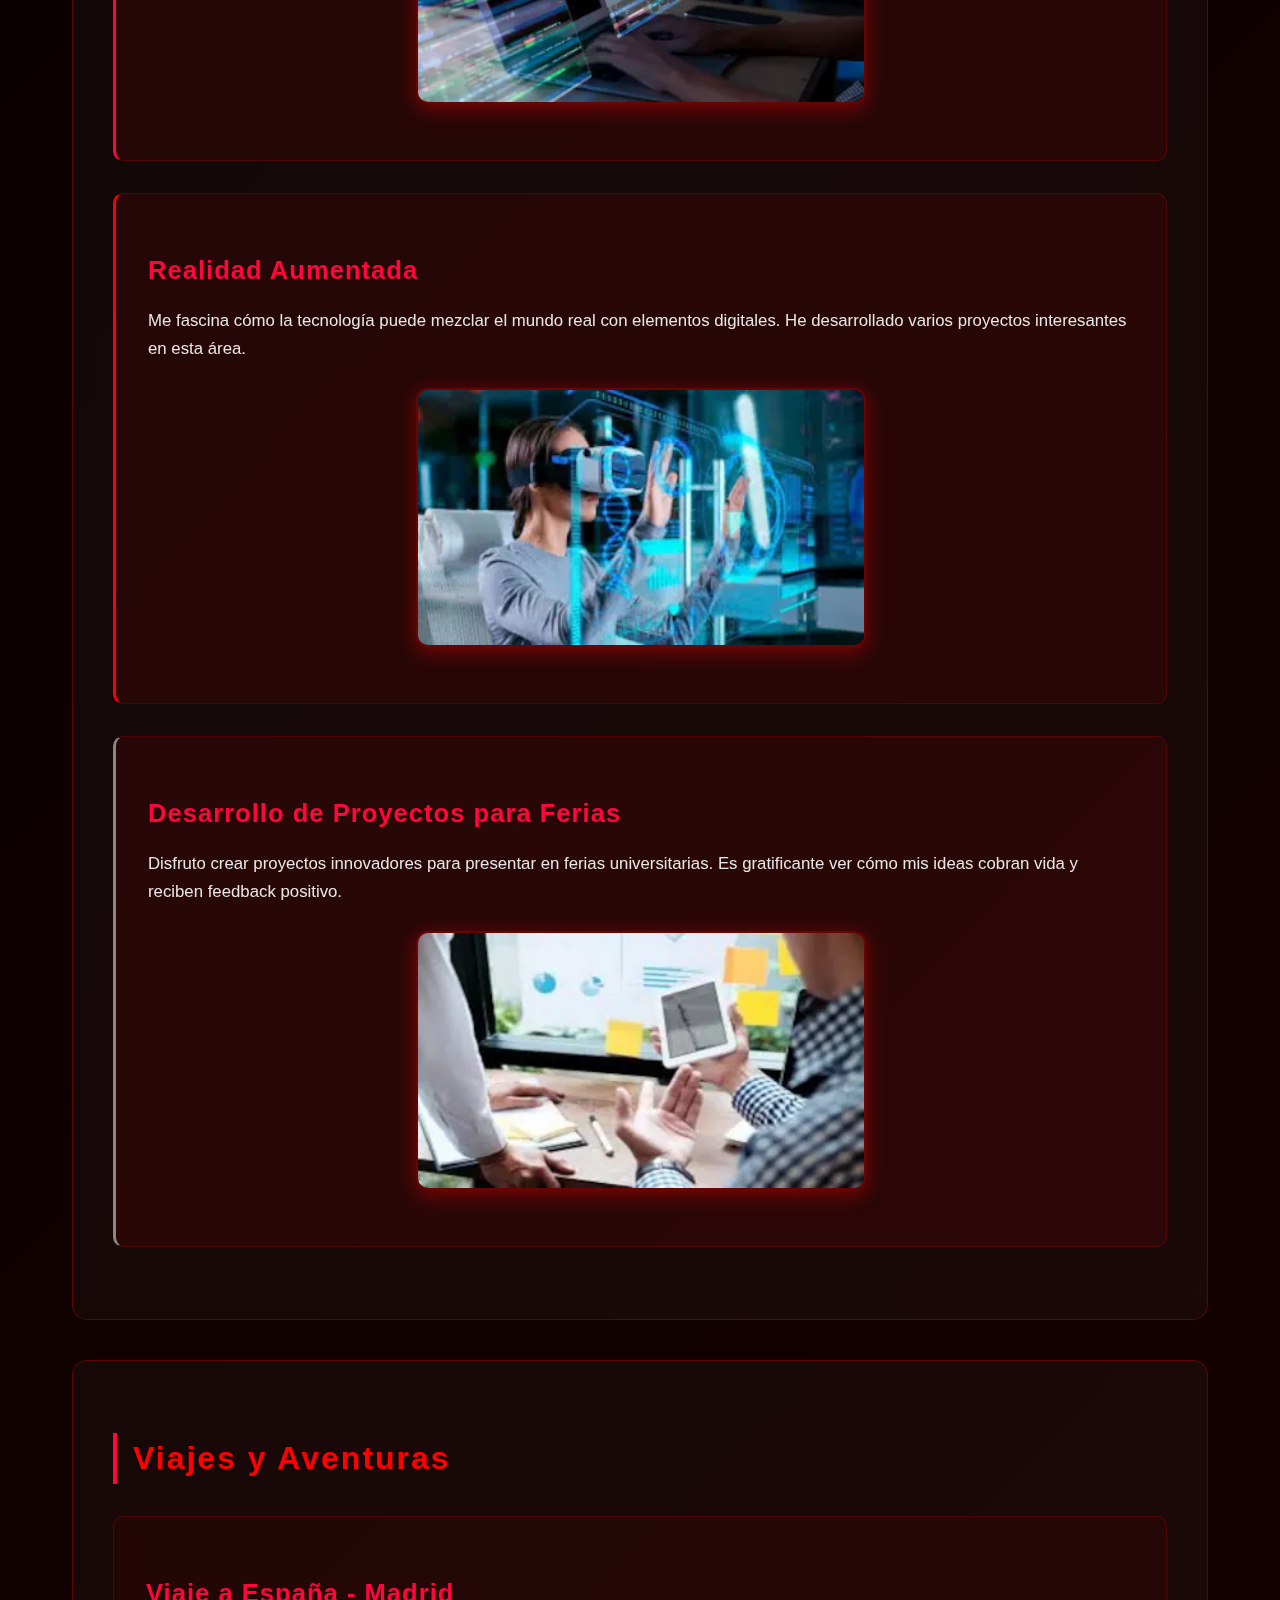
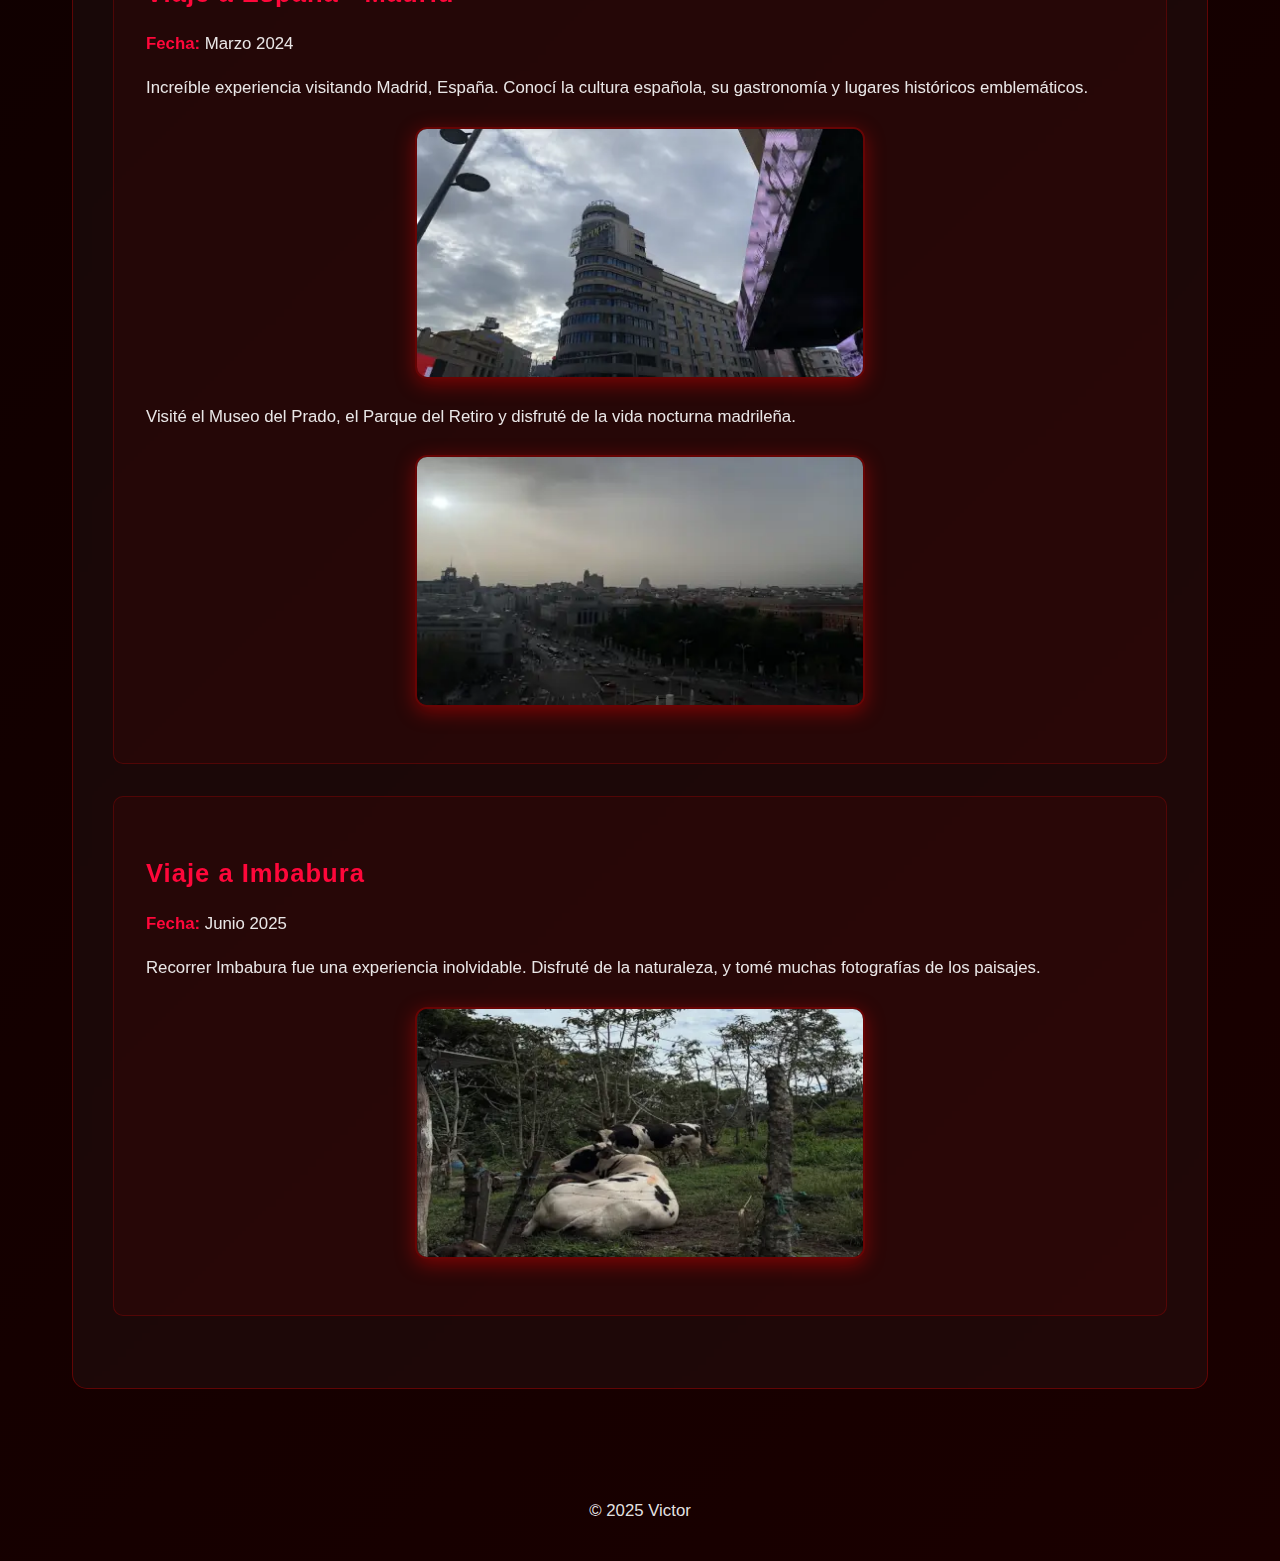
<file: hobbies.html>
<!DOCTYPE html>
<html lang="es">

<head>
    <meta charset="UTF-8">
    <meta name="viewport" content="width=device-width, initial-scale=1.0">
    <title>Blog de Victor Segura - Hobbies</title>
    <link rel="stylesheet" href="css/hobbies.css">
    <link rel="icon" href="scr/blogvash.png" type="image/png">
</head>

<body>
    <nav>
        <ul>
            <!--Crear barra de navegacion del sitio-->
            <li><a href="index.html">Inicio</a></li>
            <li><a href="estudios.html">Estudios</a></li>
            <li><a href="#">Hobbies</a></li>
            <li><a href="proyectos.html">Proyectos</a></li>
            <li><a href="contacto.html">Contactos</a></li>
        </ul>
    </nav>
    <main>
        <h1>Hobbies</h1>

        <article id="op1">

            <h3>Extrañar a mi ex</h3>
            <p>
                A veces me gusta recordar los buenos momentos que pasé con mi ex pareja.
                Aunque ya no estemos juntos, esos recuerdos siempre tendrán un lugar especial en mi corazón.
            </p>
            <img src="scr/dan.webp" alt="Sierra Ecuatoriana" width="450" height="315">
        </article>

        <section id="videojuegos">
            <h2>Videojuegos</h2>
            <p>En mi tiempo libre disfruto jugar videojuegos, especialmente títulos competitivos y sociales:</p>

            <article id="valorant">

                <h3>Valorant</h3>
                <p>
                    Juego shooter táctico donde disfruto de la estrategia y el trabajo en equipo.
                    Es uno de mis juegos favoritos para jugar con amigos.
                </p>
                <img src="scr/valo.webp" alt="Valorant" width="350" height="200">
            </article>

            <article id="roblox">

                <h3>Roblox</h3>
                <p>
                    Plataforma donde exploro diferentes experiencias creadas por la comunidad.
                    Me fascina la creatividad de los desarrolladores.
                </p>
                <img src="scr/roblox.webp" alt="Roblox" width="350" height="200">
            </article>

            <article id="fortnite">

                <h3>Fortnite</h3>
                <p>
                    Battle royale donde disfruto de las partidas rápidas y la constante
                    evolución del juego con nuevas temporadas.
                </p>
                <img src="scr/fort.webp" alt="Fortnite" width="350" height="200">
            </article>
        </section>

        <section id="materias-favoritas">
            <h2>Materias Universitarias Favoritas</h2>

            <article id="programacion">

                <h3>Programación</h3>
                <p>
                    Es mi materia favorita. Disfruto resolver problemas mediante código y
                    crear soluciones innovadoras. Me apasiona aprender nuevos lenguajes
                    y técnicas de desarrollo.
                </p>
                <img src="scr/prog.webp" alt="Programación" width="350" height="200">
            </article>

            <article id="realidad-aumentada">

                <h3>Realidad Aumentada</h3>
                <p>
                    Me fascina cómo la tecnología puede mezclar el mundo real con elementos
                    digitales. He desarrollado varios proyectos interesantes en esta área.
                </p>
                <img src="scr/rea.webp" alt="Realidad Aumentada" width="350" height="200">
            </article>

            <article id="proyectos-ferias">

                <h3>Desarrollo de Proyectos para Ferias</h3>
                <p>
                    Disfruto crear proyectos innovadores para presentar en ferias universitarias.
                    Es gratificante ver cómo mis ideas cobran vida y reciben feedback positivo.
                </p>
                <img src="scr/proy.webp" alt="Proyectos para Ferias" width="350" height="200">
            </article>
        </section>

        <section id="viajes">
            <h2>Viajes y Aventuras</h2>

            <article id="viaje1">
                <h3>Viaje a España - Madrid</h3>

                <p><strong>Fecha:</strong> Marzo 2024</p>
                <p>
                    Increíble experiencia visitando Madrid, España. Conocí la cultura española,
                    su gastronomía y lugares históricos emblemáticos.
                </p>
                <img src="scr/mad.webp" alt="Madrid España" width="450" height="250">

                <p>
                    Visité el Museo del Prado, el Parque del Retiro y disfruté de la vida
                    nocturna madrileña.
                </p>
                <img src="scr/mad2.webp" alt="Lugares de Madrid" width="450" height="250">
            </article>

            <article id="viaje2">
                <h3>Viaje a Imbabura</h3>

                <p><strong>Fecha:</strong> Junio 2025</p>
                <p>
                    Recorrer Imbabura fue una experiencia inolvidable.
                    Disfruté de la naturaleza, y tomé muchas fotografías de los paisajes.
                </p>
                <img src="scr/imb.webp" alt="Sierra Ecuatoriana" width="450" height="250">
            </article>
        </section>
    </main>

    <footer style="text-align: center; padding: 20px; color: #666;">
        <p>© 2025 Victor</p>
    </footer>
</body>

</html>
</file>
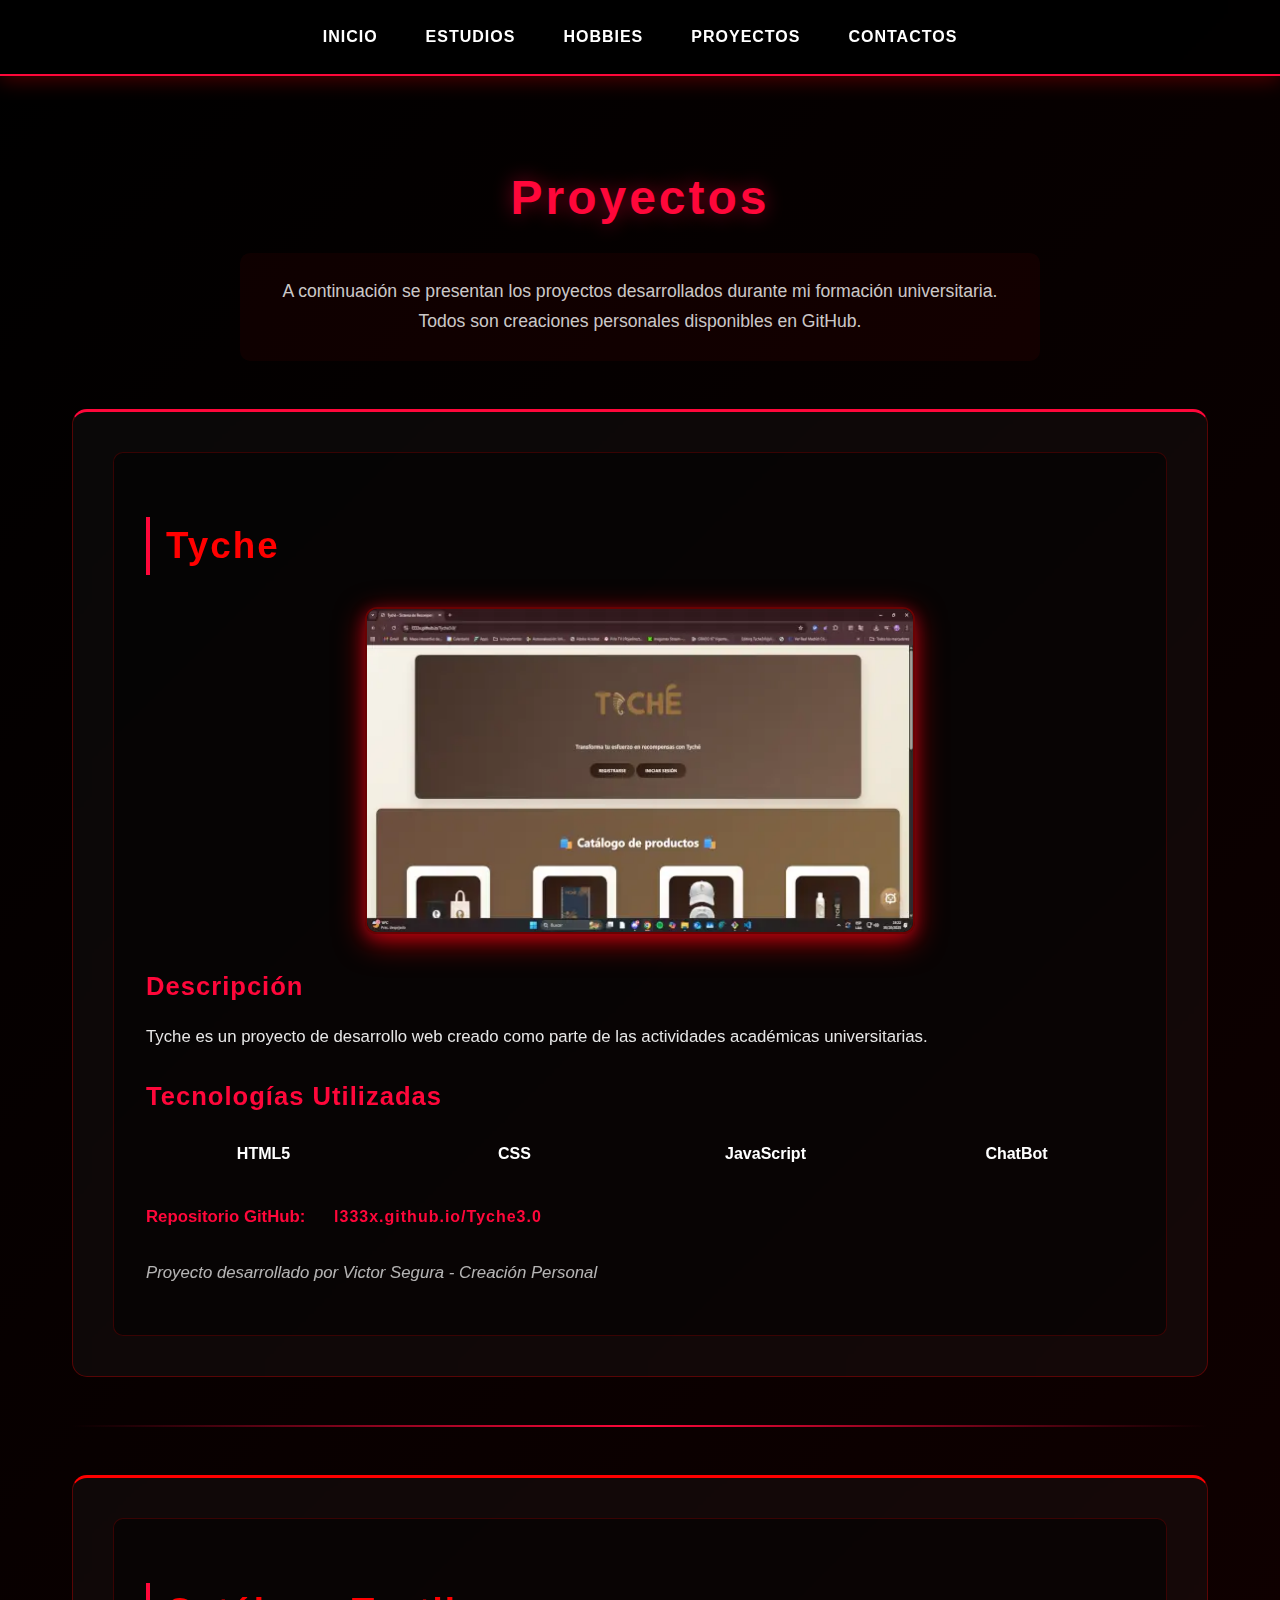
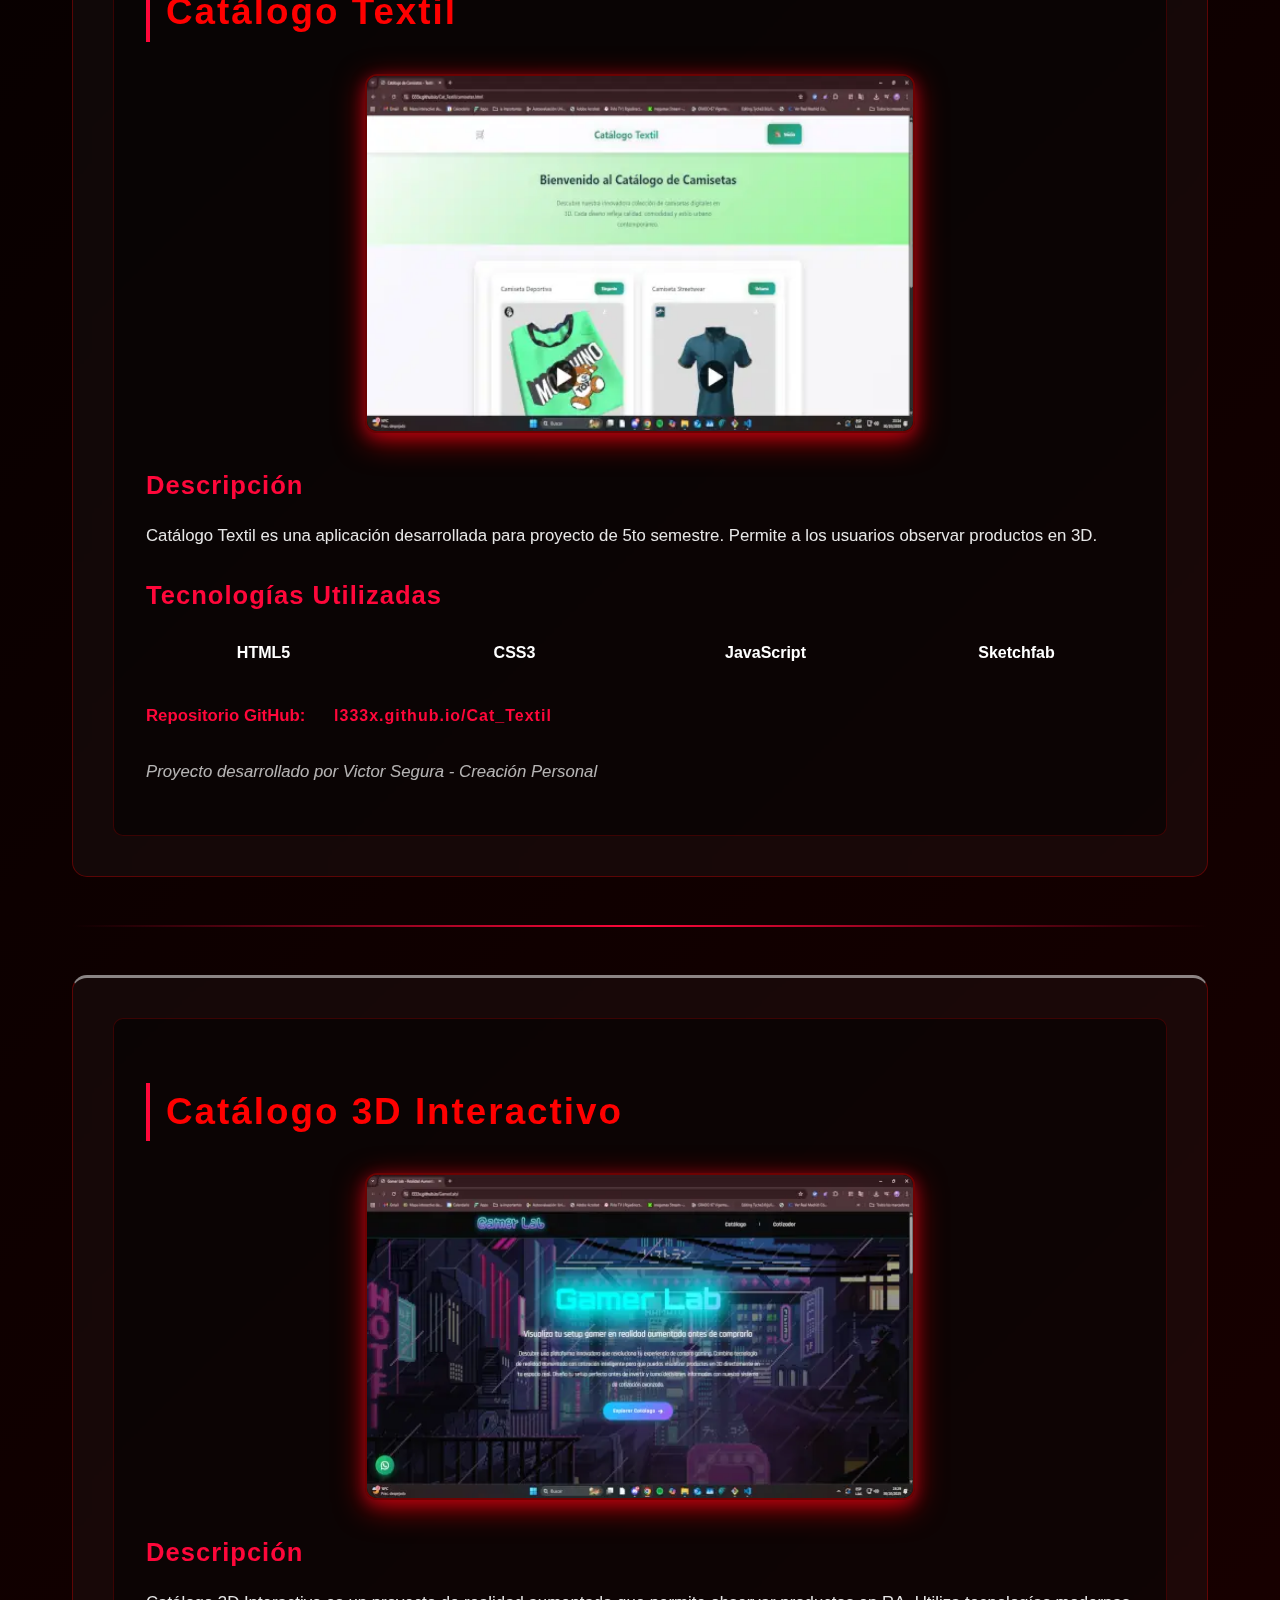
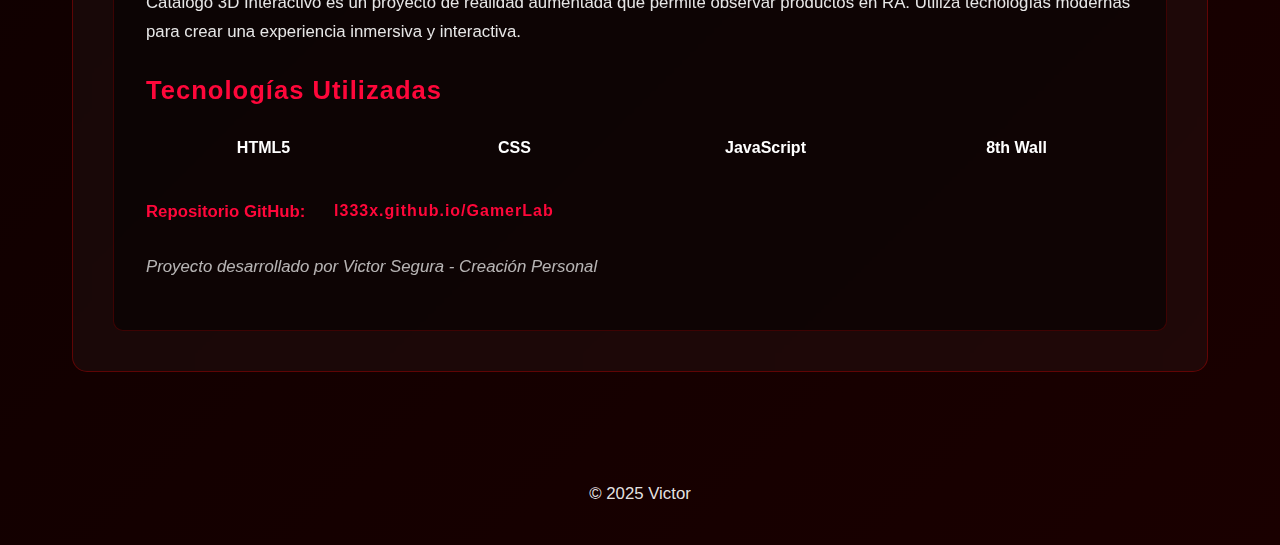
<file: proyectos.html>
<!DOCTYPE html>
<html lang="es">

<head>
    <meta charset="UTF-8">
    <meta name="viewport" content="width=device-width, initial-scale=1.0">
    <title>Blog de Victor Segura - Proyectos</title>
    <link rel="stylesheet" href="css/proyectos.css">
    <link rel="icon" href="scr/blogvash.png" type="image/png">
</head>

<body>
    <nav>
        <ul>
            <!--Crear barra de navegacion del sitio-->
            <li><a href="index.html">Inicio</a></li>
            <li><a href="estudios.html">Estudios</a></li>
            <li><a href="hobbies.html">Hobbies</a></li>
            <li><a href="#">Proyectos</a></li>
            <li><a href="contacto.html">Contactos</a></li>
        </ul>
    </nav>
    <main>
        <h1>Proyectos</h1>
        <p>
            A continuación se presentan los proyectos desarrollados durante mi formación
            universitaria. Todos son creaciones personales disponibles en GitHub.
        </p>

        <section id="proyecto1">
            <article>
                <h2>Tyche</h2>
                <img src="scr/tyche.webp" alt="Proyecto Tyche - Pantalla Principal" width="550" height="325">

                <h3>Descripción</h3>
                <p>
                    Tyche es un proyecto de desarrollo web creado como parte de las actividades
                    académicas universitarias.
                </p>

                <h3>Tecnologías Utilizadas</h3>
                <ul>
                    <li>HTML5</li>
                    <li>CSS</li>
                    <li>JavaScript</li>
                    <li>ChatBot</li>
                </ul>
                <p>
                    <strong>Repositorio GitHub:</strong>
                    <a href="https://l333x.github.io/Tyche3.0/" target="_blank">
                        l333x.github.io/Tyche3.0
                    </a>
                </p>

                <p><em>Proyecto desarrollado por Victor Segura - Creación Personal</em></p>
            </article>
        </section>

        <hr>

        <section id="proyecto2">
            <article>
                <h2>Catálogo Textil</h2>

                <img src="scr/text.webp" alt="Catálogo Textil - Interfaz" width="550" height="325">

                <h3>Descripción</h3>
                <p>
                    Catálogo Textil es una aplicación desarrollada para proyecto de 5to semestre.
                    Permite a los usuarios observar productos en 3D.
                </p>

                <h3>Tecnologías Utilizadas</h3>
                <ul>
                    <li>HTML5</li>
                    <li>CSS3</li>
                    <li>JavaScript</li>
                    <li>Sketchfab</li>
                </ul>

                <p>
                    <strong>Repositorio GitHub:</strong>
                    <a href="https://l333x.github.io/Cat_Textil/" target="_blank">
                        l333x.github.io/Cat_Textil
                    </a>
                </p>

                <p><em>Proyecto desarrollado por Victor Segura - Creación Personal</em></p>
            </article>
        </section>

        <hr>

        <section id="proyecto3">
            <article>
                <h2>Catálogo 3D Interactivo</h2>

                <img src="scr/gamer.webp" alt="Catálogo 3D - Vista Principal" width="550" height="325">

                <h3>Descripción</h3>
                <p>
                    Catálogo 3D Interactivo es un proyecto de realidad aumentada que permite
                    observar productos en RA. Utiliza tecnologías modernas para crear una experiencia
                    inmersiva y interactiva.
                </p>

                <h3>Tecnologías Utilizadas</h3>
                <ul>
                    <li>HTML5</li>
                    <li>CSS</li>
                    <li>JavaScript</li>
                    <li>8th Wall</li>
                </ul>

                <p>
                    <strong>Repositorio GitHub:</strong>
                    <a href="https://l333x.github.io/GamerLab/" target="_blank">
                        l333x.github.io/GamerLab
                    </a>
                </p>

                <p><em>Proyecto desarrollado por Victor Segura - Creación Personal</em></p>
            </article>
        </section>
    </main>

    <footer style="text-align: center; padding: 20px; color: #666;">
        <p>© 2025 Victor</p>
    </footer>
</body>

</html>
</file>
<file: css/index.css>
/* Variables */
:root {
    --color-primary: #ff0000;
    --color-neon: #ff073a;
    --color-text: #ffffff;
}

/* Reset y Body */
* {
    margin: 0;
    padding: 0;
    box-sizing: border-box;
}

body {
    font-family: 'Roboto', 'Arial', sans-serif;
    background: linear-gradient(135deg, #000000 0%, #1a0000 100%);
    color: var(--color-text);
    line-height: 1.6;
    min-height: 100vh;
}

/* Navegación FIJA */
nav {
    background: rgba(0, 0, 0, 0.85);
    backdrop-filter: blur(10px);
    -webkit-backdrop-filter: blur(10px);
    border-bottom: 2px solid var(--color-neon);
    padding: 1rem 2rem;
    position: fixed;
    top: 0;
    left: 0;
    right: 0;
    z-index: 1000;
    box-shadow: 0 4px 20px rgba(255, 0, 0, 0.3);
}

nav ul {
    list-style: none;
    display: flex;
    justify-content: center;
    align-items: center;
    gap: 2rem;
    max-width: 1200px;
    margin: 0 auto;
}

nav a {
    color: var(--color-text);
    text-decoration: none;
    font-weight: 600;
    font-size: 1rem;
    padding: 0.5rem 1rem;
    border-radius: 5px;
    transition: color 0.3s ease;
    text-transform: uppercase;
    letter-spacing: 1px;
}

nav a:hover {
    color: var(--color-neon);
}

/* Main Container */
main {
    max-width: 1200px;
    margin: 0 auto;
    padding: 6rem 2rem 2rem;
}

/* Sección de Bienvenida */
#bienvenido {
    text-align: center;
    padding: 3rem 2rem;
    background: rgba(255, 0, 0, 0.1);
    backdrop-filter: blur(8px);
    border-radius: 15px;
    border: 1px solid rgba(255, 0, 0, 0.3);
    margin: 2rem 0;
}

#bienvenido h1 {
    margin-bottom: 1rem;
}

#bienvenido p {
    font-size: 1.2rem;
    margin: 1rem 0;
}

/* Títulos */
h1 {
    font-family: 'Bebas Neue', 'Impact', sans-serif;
    font-size: 3rem;
    text-align: center;
    color: var(--color-neon);
    text-shadow: 0 0 20px rgba(255, 7, 58, 0.5);
    margin: 2rem 0;
    letter-spacing: 3px;
}

h2 {
    font-family: 'Bebas Neue', 'Impact', sans-serif;
    font-size: 2rem;
    color: var(--color-primary);
    margin: 2rem 0 1.5rem;
    border-left: 4px solid var(--color-neon);
    padding-left: 1rem;
    letter-spacing: 2px;
}

h3 {
    font-family: 'Bebas Neue', 'Impact', sans-serif;
    font-size: 1.6rem;
    color: var(--color-neon);
    margin: 1.5rem 0 1rem;
    letter-spacing: 1px;
}

h4 {
    font-family: 'Bebas Neue', 'Impact', sans-serif;
    font-size: 1.3rem;
    color: var(--color-text);
    margin: 1rem 0;
}

/* Secciones */
section {
    background: rgba(255, 255, 255, 0.03);
    backdrop-filter: blur(8px);
    border-radius: 15px;
    border: 1px solid rgba(255, 0, 0, 0.3);
    padding: 2.5rem;
    margin: 2.5rem 0;
}

/* Artículos */
article {
    background: rgba(0, 0, 0, 0.5);
    border-radius: 10px;
    padding: 2rem;
    margin: 2rem 0;
    border: 1px solid rgba(255, 0, 0, 0.2);
}

/* Aside - ESTÁTICO al final (sin sticky) */
aside {
    background: rgba(255, 255, 255, 0.03);
    border-radius: 10px;
    padding: 1.5rem;
    margin: 1.5rem 0;
    border: 1px solid rgba(255, 0, 0, 0.3);
}

/* Links Rápidos - REMOVIDO el sticky */
#links-rapidos {
    background: rgba(255, 0, 0, 0.1);
    margin-top: 3rem;
    margin-bottom: 2rem;
}

#links-rapidos ul {
    list-style: none;
    padding: 0;
}

#links-rapidos li {
    margin: 0.8rem 0;
}

#links-rapidos a {
    color: var(--color-neon);
    text-decoration: none;
    font-weight: 600;
    transition: color 0.3s ease;
}

#links-rapidos a:hover {
    color: var(--color-primary);
}

/* Imágenes optimizadas */
img {
    width: 100%;
    max-width: 100%;
    height: auto;
    border-radius: 12px;
    margin: 1rem 0;
    box-shadow: 0 5px 20px rgba(255, 0, 0, 0.4);
    transition: transform 0.3s ease;
    border: 2px solid rgba(255, 0, 0, 0.3);
}

img:hover {
    transform: scale(1.05);
    box-shadow: 0 8px 30px rgba(255, 7, 58, 0.5);
}

/* Párrafos */
p {
    margin: 1rem 0;
    font-size: 1.05rem;
    line-height: 1.7;
    color: rgba(255, 255, 255, 0.9);
}

strong {
    color: var(--color-neon);
    font-weight: 700;
}

/* Enlaces */
a {
    color: var(--color-neon);
    text-decoration: none;
    transition: color 0.3s ease;
}

a:hover {
    color: var(--color-primary);
}

/* Listas */
ul, ol {
    margin: 1rem 0;
    padding-left: 2rem;
}

li {
    margin: 0.5rem 0;
    line-height: 1.6;
}

/* Botones */
button {
    background: rgba(255, 0, 0, 0.3);
    border-radius: 8px;
    border: 2px solid var(--color-neon);
    padding: 1rem 2rem;
    color: var(--color-text);
    font-size: 1rem;
    font-weight: 600;
    cursor: pointer;
    transition: all 0.3s ease;
    text-transform: uppercase;
    letter-spacing: 1px;
    margin: 1rem 0;
}

button:hover {
    background: rgba(255, 0, 0, 0.5);
}

/* Formularios */
form {
    background: rgba(0, 0, 0, 0.3);
    border-radius: 10px;
    padding: 2rem;
    border: 1px solid rgba(255, 0, 0, 0.2);
}

label {
    display: block;
    color: var(--color-neon);
    font-weight: 600;
    margin-bottom: 0.5rem;
    font-size: 1rem;
}

input[type="text"],
input[type="email"],
textarea {
    width: 100%;
    padding: 1rem;
    margin: 0.5rem 0 1.5rem;
    background: rgba(0, 0, 0, 0.6);
    border: 2px solid rgba(255, 0, 0, 0.3);
    border-radius: 8px;
    color: var(--color-text);
    font-size: 1rem;
    transition: border-color 0.3s ease;
}

input[type="text"]:focus,
input[type="email"]:focus,
textarea:focus {
    outline: none;
    border-color: var(--color-neon);
    background: rgba(0, 0, 0, 0.8);
}

textarea {
    resize: vertical;
    min-height: 100px;
}

/* Tablas */
table {
    width: 100%;
    border-collapse: separate;
    border-spacing: 0;
    margin: 2rem 0;
    background: rgba(0, 0, 0, 0.3);
    border-radius: 10px;
    overflow: hidden;
    border: 1px solid rgba(255, 0, 0, 0.3);
}

thead {
    background: rgba(255, 0, 0, 0.3);
}

th {
    padding: 1rem;
    text-align: left;
    color: var(--color-text);
    font-weight: 700;
    text-transform: uppercase;
    border-bottom: 2px solid var(--color-neon);
}

td {
    padding: 1rem;
    border-bottom: 1px solid rgba(255, 255, 255, 0.1);
}

tr:last-child td {
    border-bottom: none;
}

/* Responsive */
@media (max-width: 768px) {
    nav ul {
        gap: 1.5rem;
    }
    
    nav a {
        font-size: 0.9rem;
        padding: 0.4rem 0.8rem;
    }
    
    h1 {
        font-size: 2.5rem;
    }
    
    h2 {
        font-size: 1.7rem;
    }
    
    main {
        padding: 5rem 1.5rem 2rem;
    }
    
    section {
        padding: 2rem;
    }
    
    article {
        padding: 1.5rem;
    }
    
    #bienvenido {
        padding: 2rem 1.5rem;
    }
    
    table {
        font-size: 0.9rem;
    }
    
    th, td {
        padding: 0.8rem;
    }
}

@media (max-width: 480px) {
    nav {
        padding: 0.8rem 1rem;
    }
    
    nav ul {
        gap: 0.5rem;
    }
    
    nav a {
        font-size: 0.75rem;
        padding: 0.3rem 0.6rem;
    }
    
    h1 {
        font-size: 2rem;
    }
    
    h2 {
        font-size: 1.4rem;
    }
    
    h3 {
        font-size: 1.2rem;
    }
    
    main {
        padding: 4.5rem 1rem 2rem;
    }
    
    section {
        padding: 1.5rem;
    }
    
    article {
        padding: 1rem;
    }
    
    #bienvenido {
        padding: 1.5rem 1rem;
    }
    
    button {
        padding: 0.8rem 1.5rem;
        font-size: 0.9rem;
    }
    
    table {
        font-size: 0.8rem;
    }
    
    th, td {
        padding: 0.6rem;
    }
}
</file>
<file: css/contacto.css>
/* Variables */
:root {
    --color-primary: #ff0000;
    --color-neon: #ff073a;
    --color-text: #ffffff;
}

/* Reset y Body */
* {
    margin: 0;
    padding: 0;
    box-sizing: border-box;
}

body {
    font-family: 'Roboto', 'Arial', sans-serif;
    background: linear-gradient(135deg, #000000 0%, #1a0000 100%);
    color: var(--color-text);
    line-height: 1.6;
    min-height: 100vh;
}

/* Navegación FIJA en la parte superior */
nav {
    background: rgba(0, 0, 0, 0.85);
    backdrop-filter: blur(10px);
    -webkit-backdrop-filter: blur(10px);
    border-bottom: 2px solid var(--color-neon);
    padding: 1rem 2rem;
    position: fixed;
    top: 0;
    left: 0;
    right: 0;
    z-index: 1000;
    box-shadow: 0 4px 20px rgba(255, 0, 0, 0.3);
}

nav ul {
    list-style: none;
    display: flex;
    justify-content: center;
    align-items: center;
    flex-wrap: wrap;
    gap: 2rem;
    max-width: 1200px;
    margin: 0 auto;
}

nav a {
    color: var(--color-text);
    text-decoration: none;
    font-weight: 600;
    font-size: 1rem;
    padding: 0.5rem 1rem;
    border-radius: 5px;
    transition: color 0.3s ease;
    text-transform: uppercase;
    letter-spacing: 1px;
}

nav a:hover {
    color: var(--color-neon);
}

/* Main Container - con espacio para nav fijo */
main {
    max-width: 1000px;
    margin: 0 auto;
    padding: 6rem 2rem 2rem;
}

/* Títulos */
h1 {
    font-family: 'Bebas Neue', 'Impact', sans-serif;
    font-size: 3rem;
    text-align: center;
    color: var(--color-neon);
    text-shadow: 0 0 20px rgba(255, 7, 58, 0.5);
    margin: 2rem 0 3rem;
    letter-spacing: 3px;
}

h2 {
    font-family: 'Bebas Neue', 'Impact', sans-serif;
    font-size: 2rem;
    color: var(--color-primary);
    margin: 2rem 0 1.5rem;
    border-left: 4px solid var(--color-neon);
    padding-left: 1rem;
    letter-spacing: 2px;
}

h3 {
    font-family: 'Bebas Neue', 'Impact', sans-serif;
    font-size: 1.5rem;
    color: var(--color-neon);
    margin: 1.5rem 0 1rem;
    letter-spacing: 1px;
}

/* Secciones */
#informacion-contacto {
    background: rgba(255, 255, 255, 0.03);
    backdrop-filter: blur(8px);
    border-radius: 15px;
    border: 1px solid rgba(255, 0, 0, 0.3);
    padding: 2.5rem;
    margin: 2rem 0;
}

#informacion-contacto article {
    background: rgba(0, 0, 0, 0.5);
    border-radius: 10px;
    padding: 2rem;
    margin: 1.5rem 0;
    border: 1px solid rgba(255, 0, 0, 0.2);
    text-align: center;
}

#informacion-contacto ul {
    list-style: none;
    padding: 0;
    margin: 1.5rem 0;
}

#informacion-contacto li {
    margin: 1rem 0;
    font-size: 1.1rem;
    padding: 0.8rem;
    background: rgba(255, 0, 0, 0.1);
    border-radius: 8px;
}

#informacion-contacto a {
    color: var(--color-neon);
    text-decoration: none;
    font-weight: 600;
}

#informacion-contacto a:hover {
    color: var(--color-primary);
}

strong {
    color: var(--color-text);
    margin-right: 0.5rem;
}

/* Formulario */
#formulario-contacto {
    background: rgba(255, 255, 255, 0.03);
    backdrop-filter: blur(8px);
    border-radius: 15px;
    border: 1px solid rgba(255, 0, 0, 0.3);
    padding: 2.5rem;
    margin: 2rem 0;
}

form {
    background: rgba(0, 0, 0, 0.4);
    border-radius: 10px;
    padding: 2rem;
    border: 1px solid rgba(255, 0, 0, 0.2);
}

label {
    display: block;
    color: var(--color-neon);
    font-weight: 600;
    margin-bottom: 0.5rem;
    font-size: 1rem;
    text-transform: uppercase;
}

input[type="text"],
input[type="email"],
textarea {
    width: 100%;
    padding: 1rem;
    margin: 0.5rem 0 1.5rem;
    background: rgba(0, 0, 0, 0.6);
    border: 2px solid rgba(255, 0, 0, 0.3);
    border-radius: 8px;
    color: var(--color-text);
    font-size: 1rem;
    font-family: inherit;
    transition: border-color 0.3s ease;
}

input[type="text"]:focus,
input[type="email"]:focus,
textarea:focus {
    outline: none;
    border-color: var(--color-neon);
    background: rgba(0, 0, 0, 0.8);
}

textarea {
    resize: vertical;
    min-height: 150px;
}

button[type="submit"] {
    background: rgba(255, 0, 0, 0.3);
    border-radius: 8px;
    border: 2px solid var(--color-neon);
    padding: 1rem 2.5rem;
    color: var(--color-text);
    font-size: 1.1rem;
    font-weight: 700;
    cursor: pointer;
    transition: all 0.3s ease;
    text-transform: uppercase;
    letter-spacing: 2px;
    width: 100%;
}

button[type="submit"]:hover {
    background: rgba(255, 0, 0, 0.5);
}

/* Responsive */
@media (max-width: 768px) {
    nav ul {
        gap: 1rem;
    }
    
    nav a {
        font-size: 0.9rem;
        padding: 0.4rem 0.8rem;
    }
    
    h1 {
        font-size: 2.5rem;
    }
    
    h2 {
        font-size: 1.7rem;
    }
    
    main {
        padding: 5rem 1.5rem 2rem;
    }
}

@media (max-width: 480px) {
    nav {
        padding: 0.8rem 1rem;
    }
    
    nav ul {
        gap: 0.5rem;
    }
    
    nav a {
        font-size: 0.75rem;
        padding: 0.3rem 0.6rem;
    }
    
    h1 {
        font-size: 2rem;
    }
    
    h2 {
        font-size: 1.4rem;
    }
    
    main {
        padding: 4.5rem 1rem 2rem;
    }
}
</file>
<file: css/estudios.css>
/* Variables */
:root {
    --color-primary: #ff0000;
    --color-neon: #ff073a;
    --color-text: #ffffff;
}

/* Reset y Body */
* {
    margin: 0;
    padding: 0;
    box-sizing: border-box;
}

body {
    font-family: 'Roboto', 'Arial', sans-serif;
    background: linear-gradient(135deg, #000000 0%, #1a0000 100%);
    color: var(--color-text);
    line-height: 1.6;
    min-height: 100vh;
}

/* Navegación FIJA */
nav {
    background: rgba(0, 0, 0, 0.85);
    backdrop-filter: blur(10px);
    -webkit-backdrop-filter: blur(10px);
    border-bottom: 2px solid var(--color-neon);
    padding: 1rem 2rem;
    position: fixed;
    top: 0;
    left: 0;
    right: 0;
    z-index: 1000;
    box-shadow: 0 4px 20px rgba(255, 0, 0, 0.3);
}

nav ul {
    list-style: none;
    display: flex;
    justify-content: center;
    align-items: center;
    flex-wrap: wrap;
    gap: 2rem;
    max-width: 1200px;
    margin: 0 auto;
}

nav a {
    color: var(--color-text);
    text-decoration: none;
    font-weight: 600;
    font-size: 1rem;
    padding: 0.5rem 1rem;
    border-radius: 5px;
    transition: color 0.3s ease;
    text-transform: uppercase;
    letter-spacing: 1px;
}

nav a:hover {
    color: var(--color-neon);
}

/* Main Container */
main {
    max-width: 1200px;
    margin: 0 auto;
    padding: 6rem 2rem 2rem;
}

/* Títulos */
h1 {
    font-family: 'Bebas Neue', 'Impact', sans-serif;
    font-size: 3rem;
    text-align: center;
    color: var(--color-neon);
    text-shadow: 0 0 20px rgba(255, 7, 58, 0.5);
    margin: 2rem 0 3rem;
    letter-spacing: 3px;
}

h2 {
    font-family: 'Bebas Neue', 'Impact', sans-serif;
    font-size: 2rem;
    color: var(--color-primary);
    margin: 2rem 0 1.5rem;
    border-left: 4px solid var(--color-neon);
    padding-left: 1rem;
    letter-spacing: 2px;
}

h3 {
    font-family: 'Bebas Neue', 'Impact', sans-serif;
    font-size: 1.6rem;
    color: var(--color-neon);
    margin: 1.5rem 0 1rem;
    letter-spacing: 1px;
}

/* Secciones */
section {
    background: rgba(255, 255, 255, 0.03);
    backdrop-filter: blur(8px);
    border-radius: 15px;
    border: 1px solid rgba(255, 0, 0, 0.3);
    padding: 2.5rem;
    margin: 2.5rem 0;
}

/* Artículos */
article {
    background: rgba(0, 0, 0, 0.5);
    border-radius: 10px;
    padding: 2rem;
    margin: 2rem 0;
    border: 1px solid rgba(255, 0, 0, 0.2);
}

/* Estilos específicos */
#universidad {
    border-left: 3px solid var(--color-neon);
}

#colegio {
    border-left: 3px solid var(--color-primary);
}

#escuela {
    border-left: 3px solid rgba(255, 255, 255, 0.5);
}

#practicas {
    background: rgba(255, 0, 0, 0.08);
}

#feria-universitaria {
    background: rgba(255, 7, 58, 0.08);
}

/* Párrafos */
p {
    margin: 1rem 0;
    font-size: 1.05rem;
    line-height: 1.7;
    color: rgba(255, 255, 255, 0.9);
}

strong {
    color: var(--color-neon);
    font-weight: 700;
}

/* Imágenes optimizadas */
img {
    width: 100%;
    max-width: 350px;
    height: auto;
    border-radius: 12px;
    margin: 1.5rem auto;
    display: block;
    box-shadow: 0 5px 20px rgba(255, 0, 0, 0.4);
    transition: transform 0.3s ease;
    border: 2px solid rgba(255, 0, 0, 0.3);
}

img:hover {
    transform: scale(1.05);
    box-shadow: 0 8px 30px rgba(255, 7, 58, 0.5);
}

/* Responsive */
@media (max-width: 768px) {
    nav ul {
        gap: 1rem;
    }
    
    nav a {
        font-size: 0.9rem;
        padding: 0.4rem 0.8rem;
    }
    
    h1 {
        font-size: 2.5rem;
    }
    
    h2 {
        font-size: 1.7rem;
    }
    
    main {
        padding: 5rem 1.5rem 2rem;
    }
    
    section {
        padding: 2rem;
    }
    
    article {
        padding: 1.5rem;
    }
}

@media (max-width: 480px) {
    nav {
        padding: 0.8rem 1rem;
    }
    
    nav ul {
        gap: 0.5rem;
    }
    
    nav a {
        font-size: 0.75rem;
        padding: 0.3rem 0.6rem;
    }
    
    h1 {
        font-size: 2rem;
    }
    
    h2 {
        font-size: 1.4rem;
    }
    
    h3 {
        font-size: 1.2rem;
    }
    
    main {
        padding: 4.5rem 1rem 2rem;
    }
    
    section {
        padding: 1.5rem;
    }
}
</file>
<file: css/hobbies.css>
/* Variables */
:root {
    --color-primary: #ff0000;
    --color-neon: #ff073a;
    --color-text: #ffffff;
}

/* Reset y Body */
* {
    margin: 0;
    padding: 0;
    box-sizing: border-box;
}

body {
    font-family: 'Roboto', 'Arial', sans-serif;
    background: linear-gradient(135deg, #000000 0%, #1a0000 100%);
    color: var(--color-text);
    line-height: 1.6;
    min-height: 100vh;
}

/* Navegación FIJA */
nav {
    background: rgba(0, 0, 0, 0.85);
    backdrop-filter: blur(10px);
    -webkit-backdrop-filter: blur(10px);
    border-bottom: 2px solid var(--color-neon);
    padding: 1rem 2rem;
    position: fixed;
    top: 0;
    left: 0;
    right: 0;
    z-index: 1000;
    box-shadow: 0 4px 20px rgba(255, 0, 0, 0.3);
}

nav ul {
    list-style: none;
    display: flex;
    justify-content: center;
    align-items: center;
    flex-wrap: wrap;
    gap: 2rem;
    max-width: 1200px;
    margin: 0 auto;
}

nav a {
    color: var(--color-text);
    text-decoration: none;
    font-weight: 600;
    font-size: 1rem;
    padding: 0.5rem 1rem;
    border-radius: 5px;
    transition: color 0.3s ease;
    text-transform: uppercase;
    letter-spacing: 1px;
}

nav a:hover {
    color: var(--color-neon);
}

/* Main Container */
main {
    max-width: 1200px;
    margin: 0 auto;
    padding: 6rem 2rem 2rem;
}

/* Títulos */
h1 {
    font-family: 'Bebas Neue', 'Impact', sans-serif;
    font-size: 3rem;
    text-align: center;
    color: var(--color-neon);
    text-shadow: 0 0 20px rgba(255, 7, 58, 0.5);
    margin: 2rem 0 3rem;
    letter-spacing: 3px;
}

h2 {
    font-family: 'Bebas Neue', 'Impact', sans-serif;
    font-size: 2rem;
    color: var(--color-primary);
    margin: 2rem 0 1.5rem;
    border-left: 4px solid var(--color-neon);
    padding-left: 1rem;
    letter-spacing: 2px;
}

h3 {
    font-family: 'Bebas Neue', 'Impact', sans-serif;
    font-size: 1.6rem;
    color: var(--color-neon);
    margin: 1.5rem 0 1rem;
    letter-spacing: 1px;
}

/* Secciones */
section {
    background: rgba(255, 255, 255, 0.03);
    backdrop-filter: blur(8px);
    border-radius: 15px;
    border: 1px solid rgba(255, 0, 0, 0.3);
    padding: 2.5rem;
    margin: 2.5rem 0;
}

/* Artículo especial #op1 */
#op1 {
    background: rgba(255, 0, 0, 0.1);
    border-radius: 12px;
    padding: 2rem;
    margin: 2.5rem 0;
    border: 1px solid rgba(255, 0, 0, 0.3);
    text-align: center;
}

/* Artículos */
article {
    background: rgba(0, 0, 0, 0.5);
    border-radius: 10px;
    padding: 2rem;
    margin: 2rem 0;
    border: 1px solid rgba(255, 0, 0, 0.2);
}

/* Estilos por juego */
#valorant {
    border-left: 3px solid #ff4655;
}

#roblox {
    border-left: 3px solid #ff0066;
}

#fortnite {
    border-left: 3px solid #ff073a;
}

#programacion {
    border-left: 3px solid var(--color-neon);
}

#realidad-aumentada {
    border-left: 3px solid var(--color-primary);
}

#proyectos-ferias {
    border-left: 3px solid rgba(255, 255, 255, 0.5);
}

#materias-favoritas article {
    background: rgba(255, 0, 0, 0.08);
}

#viajes article {
    background: rgba(255, 0, 0, 0.05);
}

/* Párrafos */
p {
    margin: 1rem 0;
    font-size: 1.05rem;
    line-height: 1.7;
    color: rgba(255, 255, 255, 0.9);
}

strong {
    color: var(--color-neon);
    font-weight: 700;
}

/* Imágenes optimizadas */
img {
    width: 100%;
    max-width: 450px;
    height: auto;
    border-radius: 12px;
    margin: 1.5rem auto;
    display: block;
    box-shadow: 0 5px 20px rgba(255, 0, 0, 0.4);
    transition: transform 0.3s ease;
    border: 2px solid rgba(255, 0, 0, 0.3);
}

img:hover {
    transform: scale(1.05);
    box-shadow: 0 8px 30px rgba(255, 7, 58, 0.5);
}

/* Responsive */
@media (max-width: 768px) {
    nav ul {
        gap: 1rem;
    }
    
    nav a {
        font-size: 0.9rem;
        padding: 0.4rem 0.8rem;
    }
    
    h1 {
        font-size: 2.5rem;
    }
    
    h2 {
        font-size: 1.7rem;
    }
    
    main {
        padding: 5rem 1.5rem 2rem;
    }
    
    section {
        padding: 2rem;
    }
    
    article {
        padding: 1.5rem;
    }
}

@media (max-width: 480px) {
    nav {
        padding: 0.8rem 1rem;
    }
    
    nav ul {
        gap: 0.5rem;
    }
    
    nav a {
        font-size: 0.75rem;
        padding: 0.3rem 0.6rem;
    }
    
    h1 {
        font-size: 2rem;
    }
    
    h2 {
        font-size: 1.4rem;
    }
    
    h3 {
        font-size: 1.2rem;
    }
    
    main {
        padding: 4.5rem 1rem 2rem;
    }
    
    section {
        padding: 1.5rem;
    }
}
</file>
<file: css/proyectos.css>
/* Variables */
:root {
    --color-primary: #ff0000;
    --color-neon: #ff073a;
    --color-text: #ffffff;
}

/* Reset y Body */
* {
    margin: 0;
    padding: 0;
    box-sizing: border-box;
}

body {
    font-family: 'Roboto', 'Arial', sans-serif;
    background: linear-gradient(135deg, #000000 0%, #1a0000 100%);
    color: var(--color-text);
    line-height: 1.6;
    min-height: 100vh;
}

/* Navegación FIJA en la parte superior */
nav {
    background: rgba(0, 0, 0, 0.85);
    backdrop-filter: blur(10px);
    -webkit-backdrop-filter: blur(10px);
    border-bottom: 2px solid var(--color-neon);
    padding: 1rem 2rem;
    position: fixed;
    top: 0;
    left: 0;
    right: 0;
    z-index: 1000;
    box-shadow: 0 4px 20px rgba(255, 0, 0, 0.3);
    width: 100%;
}

nav ul {
    list-style: none;
    display: flex;
    justify-content: center;
    align-items: center;
    flex-wrap: nowrap;
    gap: 1rem;
    max-width: 1200px;
    margin: 0 auto;
    width: 100%; 
}

nav a {
    color: var(--color-text);
    text-decoration: none;
    font-weight: 600;
    font-size: 1rem;
    padding: 0.5rem 1rem;
    border-radius: 5px;
    transition: color 0.3s ease;
    text-transform: uppercase;
    letter-spacing: 1px;
}

nav a:hover {
    color: var(--color-neon);
}
/* Main Container */
main {
    max-width: 1200px;
    margin: 0 auto;
    padding: 8rem 2rem 2rem;
}

/* Título Principal */
h1 {
    font-family: 'Bebas Neue', 'Impact', sans-serif;
    font-size: 3rem;
    text-align: center;
    color: var(--color-neon);
    text-shadow: 0 0 20px rgba(255, 7, 58, 0.5);
    margin: 2rem 0 1rem;
    letter-spacing: 3px;
}

/* Párrafo intro */
main > p {
    text-align: center;
    font-size: 1.1rem;
    color: rgba(255, 255, 255, 0.8);
    margin: 1rem auto 3rem;
    max-width: 800px;
    padding: 1.5rem;
    background: rgba(255, 0, 0, 0.05);
    border-radius: 10px;
}

h2 {
    font-family: 'Bebas Neue', 'Impact', sans-serif;
    font-size: 2.3rem;
    color: var(--color-primary);
    margin: 2rem 0 1.5rem;
    border-left: 4px solid var(--color-neon);
    padding-left: 1rem;
    letter-spacing: 2px;
}

h3 {
    font-family: 'Bebas Neue', 'Impact', sans-serif;
    font-size: 1.6rem;
    color: var(--color-neon);
    margin: 1.5rem 0 1rem;
    letter-spacing: 1px;
}

/* Secciones de Proyectos */
section {
    background: rgba(255, 255, 255, 0.03);
    backdrop-filter: blur(8px);
    border-radius: 15px;
    border: 1px solid rgba(255, 0, 0, 0.3);
    padding: 2.5rem;
    margin: 2.5rem 0;
}

/* Estilos por proyecto */
#proyecto1 {
    border-top: 3px solid var(--color-neon);
}

#proyecto2 {
    border-top: 3px solid var(--color-primary);
}

#proyecto3 {
    border-top: 3px solid rgba(255, 255, 255, 0.5);
}

/* Artículos */
article {
    background: rgba(0, 0, 0, 0.5);
    border-radius: 10px;
    padding: 2rem;
    border: 1px solid rgba(255, 0, 0, 0.2);
}

/* Imágenes - MÁS BRILLANTES */
img {
    width: 100%;
    max-width: 550px;
    height: auto;
    border-radius: 12px;
    margin: 2rem auto;
    display: block;
    box-shadow: 
        0 8px 30px rgba(255, 0, 0, 0.6),
        0 4px 15px rgba(255, 7, 58, 0.4);
    transition: transform 0.3s ease, box-shadow 0.3s ease;
    border: 2px solid rgba(255, 0, 0, 0.4);
}

img:hover {
    transform: scale(1.08);
    box-shadow: 
        0 12px 40px rgba(255, 0, 0, 0.8),
        0 6px 20px rgba(255, 7, 58, 0.6);
    border-color: var(--color-neon);
}

/* Listas de Tecnologías */
ul {
    list-style: none;
    padding: 0;
    margin: 1.5rem 0;
    display: grid;
    grid-template-columns: repeat(auto-fit, minmax(120px, 1fr));
    gap: 1rem;
}

li {
    text-align: center;
    font-weight: 600;
    transition: all 0.3s ease;
}

/* Solo afecta las listas de tecnologías, no el menú */
section ul li:hover {
    background: rgba(255, 0, 0, 0.3);
    border-color: var(--color-neon);
}

/* En el menú superior solo cambia el color del texto */
nav a:hover {
    color: var(--color-neon);
    background: none;
}


/* Párrafos */
p {
    margin: 1rem 0;
    font-size: 1.05rem;
    line-height: 1.7;
    color: rgba(255, 255, 255, 0.9);
}

strong {
    color: var(--color-neon);
    font-weight: 700;
}

em {
    color: rgba(255, 255, 255, 0.7);
    font-style: italic;
}

/* Enlaces */
a {
    color: var(--color-neon);
    text-decoration: none;
    font-weight: 600;
    transition: color 0.3s ease;
    display: inline-block;
    padding: 0.5rem 1rem;
}


/* Enlaces GitHub destacados */
p a[href*="github"] {
    padding: 0.8rem 1.5rem;
    font-size: 1rem;
    letter-spacing: 1px;
}

p a[href*="github"]:hover {
    color: var(--color-neon);
    background: none;
    text-decoration: underline;
}

/* Líneas Horizontales */
hr {
    border: none;
    height: 2px;
    background: linear-gradient(90deg, transparent, var(--color-neon), transparent);
    margin: 3rem 0;
}

/* Responsive */
@media (max-width: 768px) {
    nav ul {
        gap: 0.8rem;
        flex-wrap: wrap;
    }
    
    nav a {
        font-size: 0.9rem;
        padding: 0.4rem 0.8rem;
    }
    
    h1 {
        font-size: 2.5rem;
    }
    
    h2 {
        font-size: 1.8rem;
    }
    
    main {
        padding: 5rem 1.5rem 2rem;
    }
    
    section {
        padding: 2rem;
    }
    
    article {
        padding: 1.5rem;
    }
    
    ul {
        grid-template-columns: repeat(auto-fit, minmax(100px, 1fr));
    }
}

@media (max-width: 480px) {
    nav {
        padding: 0.8rem 1rem;
    }
    
    nav ul {
        gap: 0.5rem;
    }
    
    nav a {
        font-size: 0.75rem;
        padding: 0.3rem 0.6rem;
    }
    
    h1 {
        font-size: 2rem;
    }
    
    h2 {
        font-size: 1.5rem;
    }
    
    h3 {
        font-size: 1.2rem;
    }
    
    main {
        padding: 4.5rem 1rem 2rem;
    }
    
    section {
        padding: 1.5rem;
    }
    
    article {
        padding: 1rem;
    }
    
    ul {
        grid-template-columns: 1fr;
    }
    
    a {
        font-size: 0.9rem;
        padding: 0.4rem 0.8rem;
    }
}
</file>
